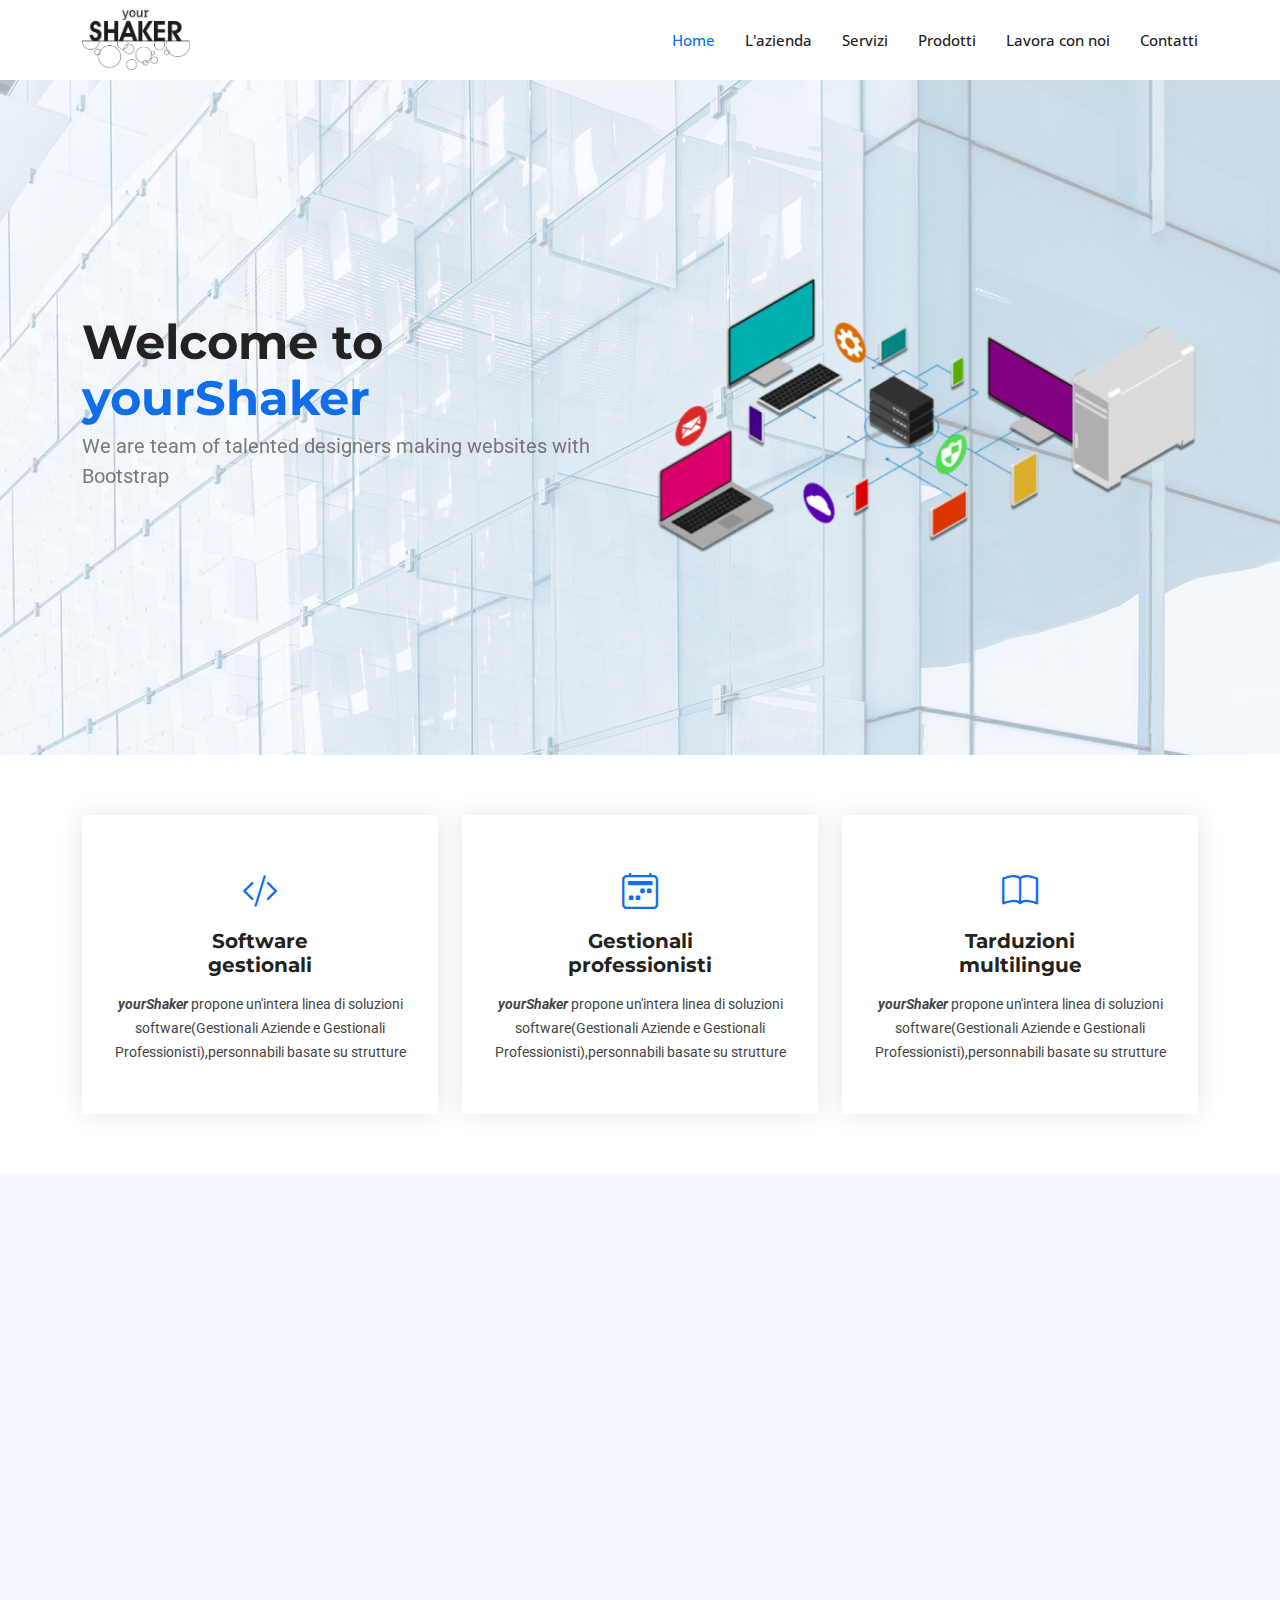
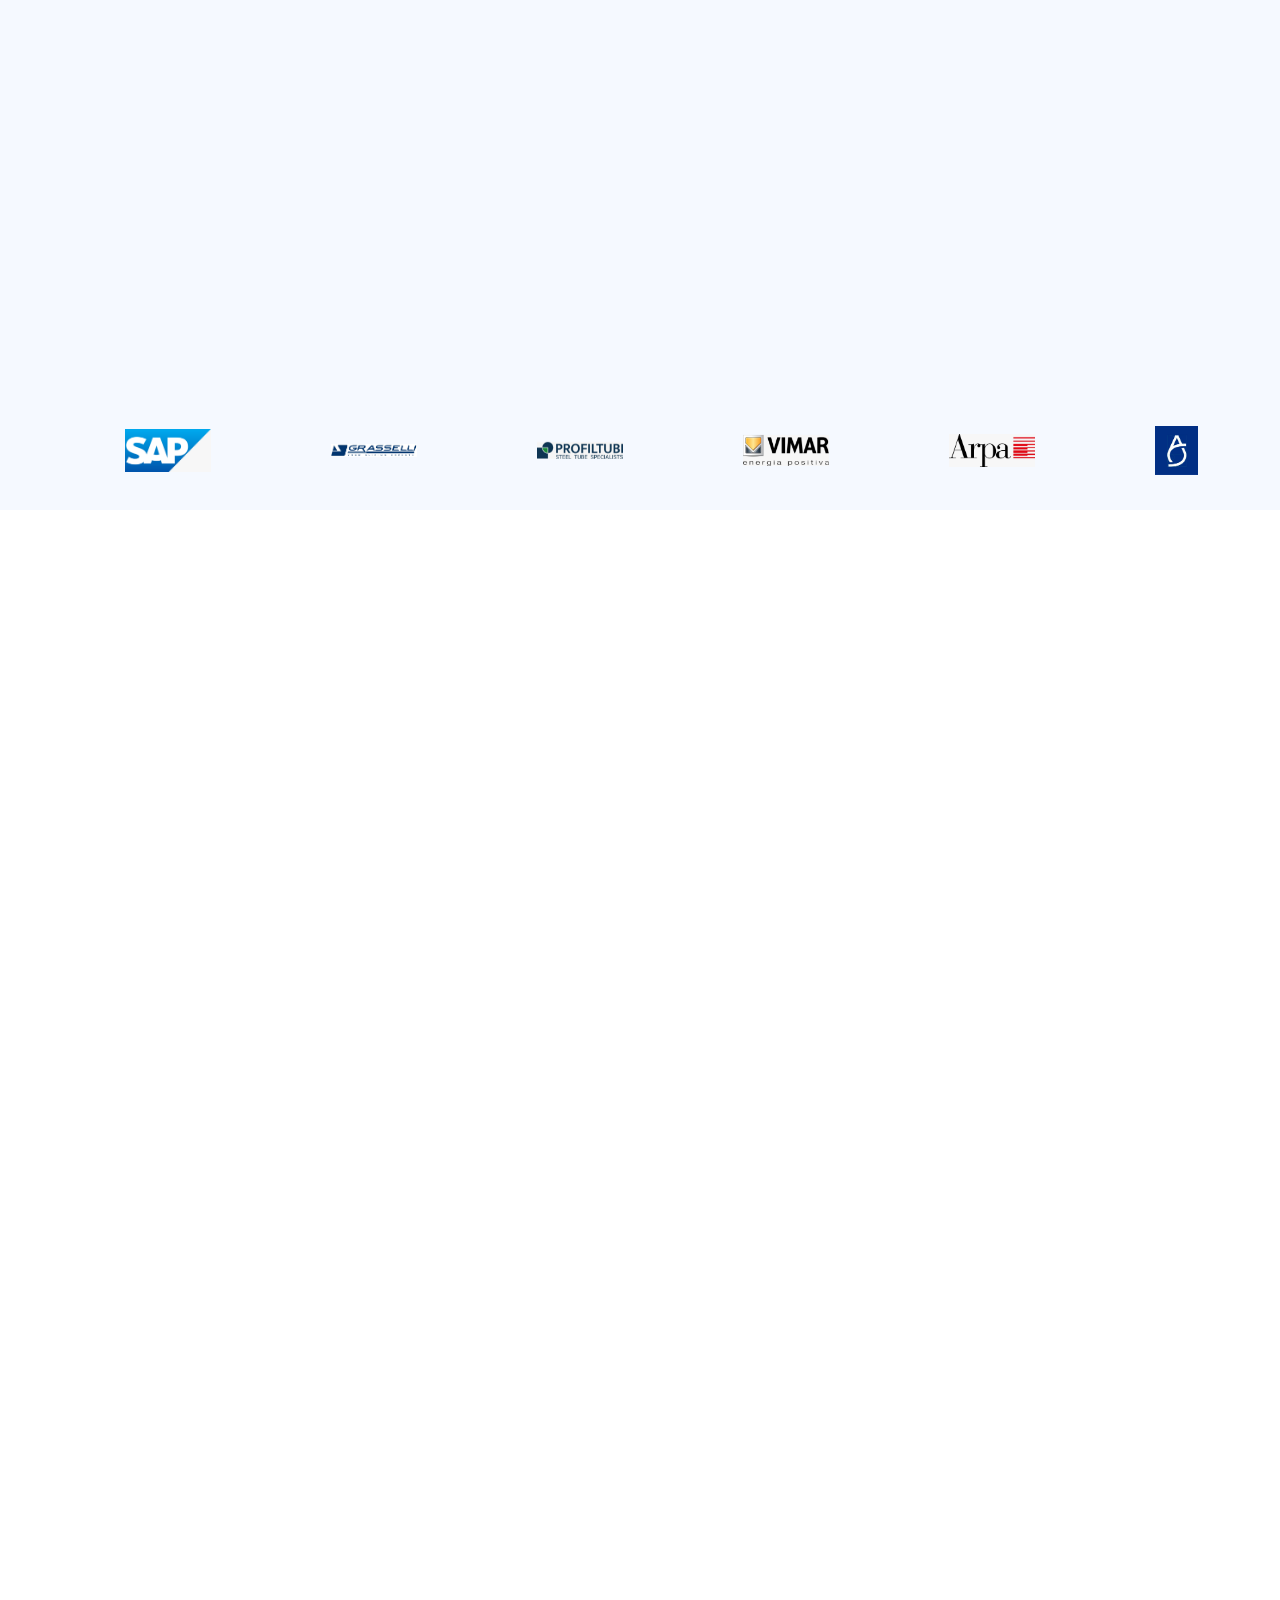
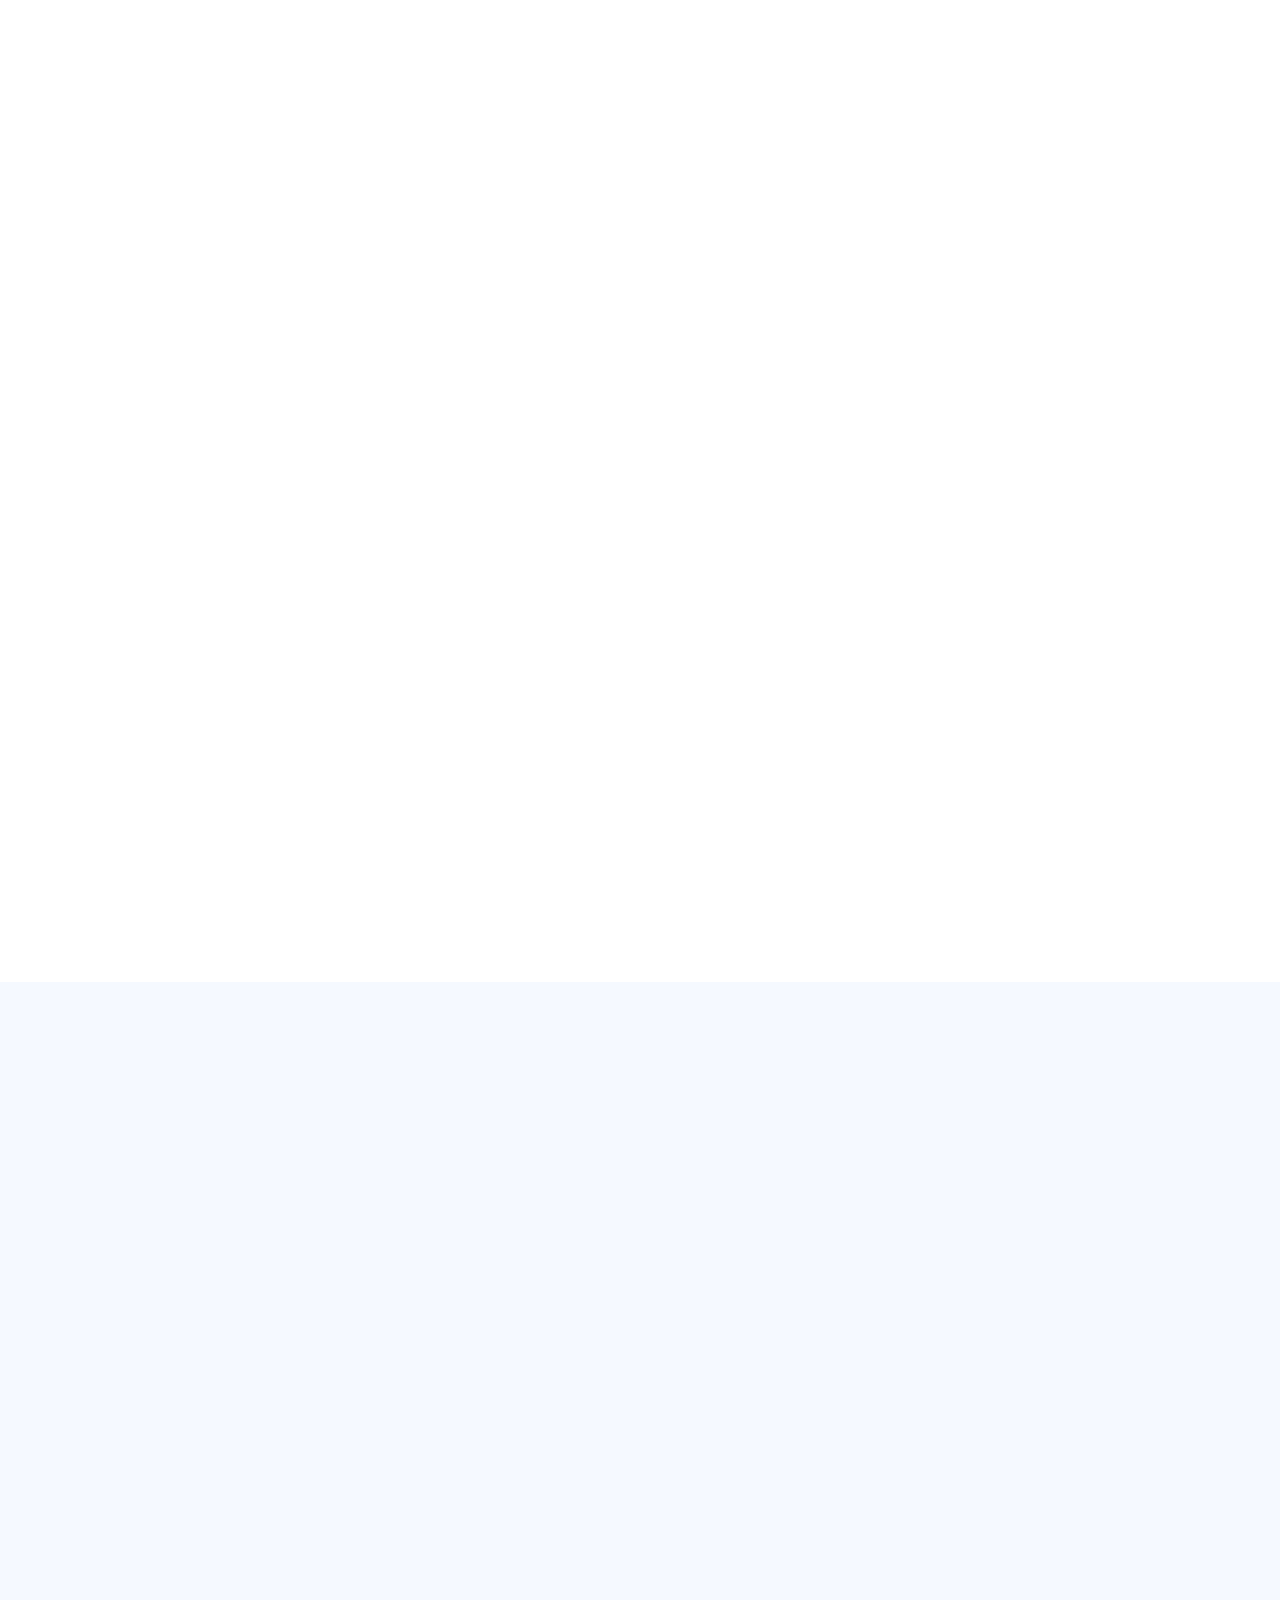
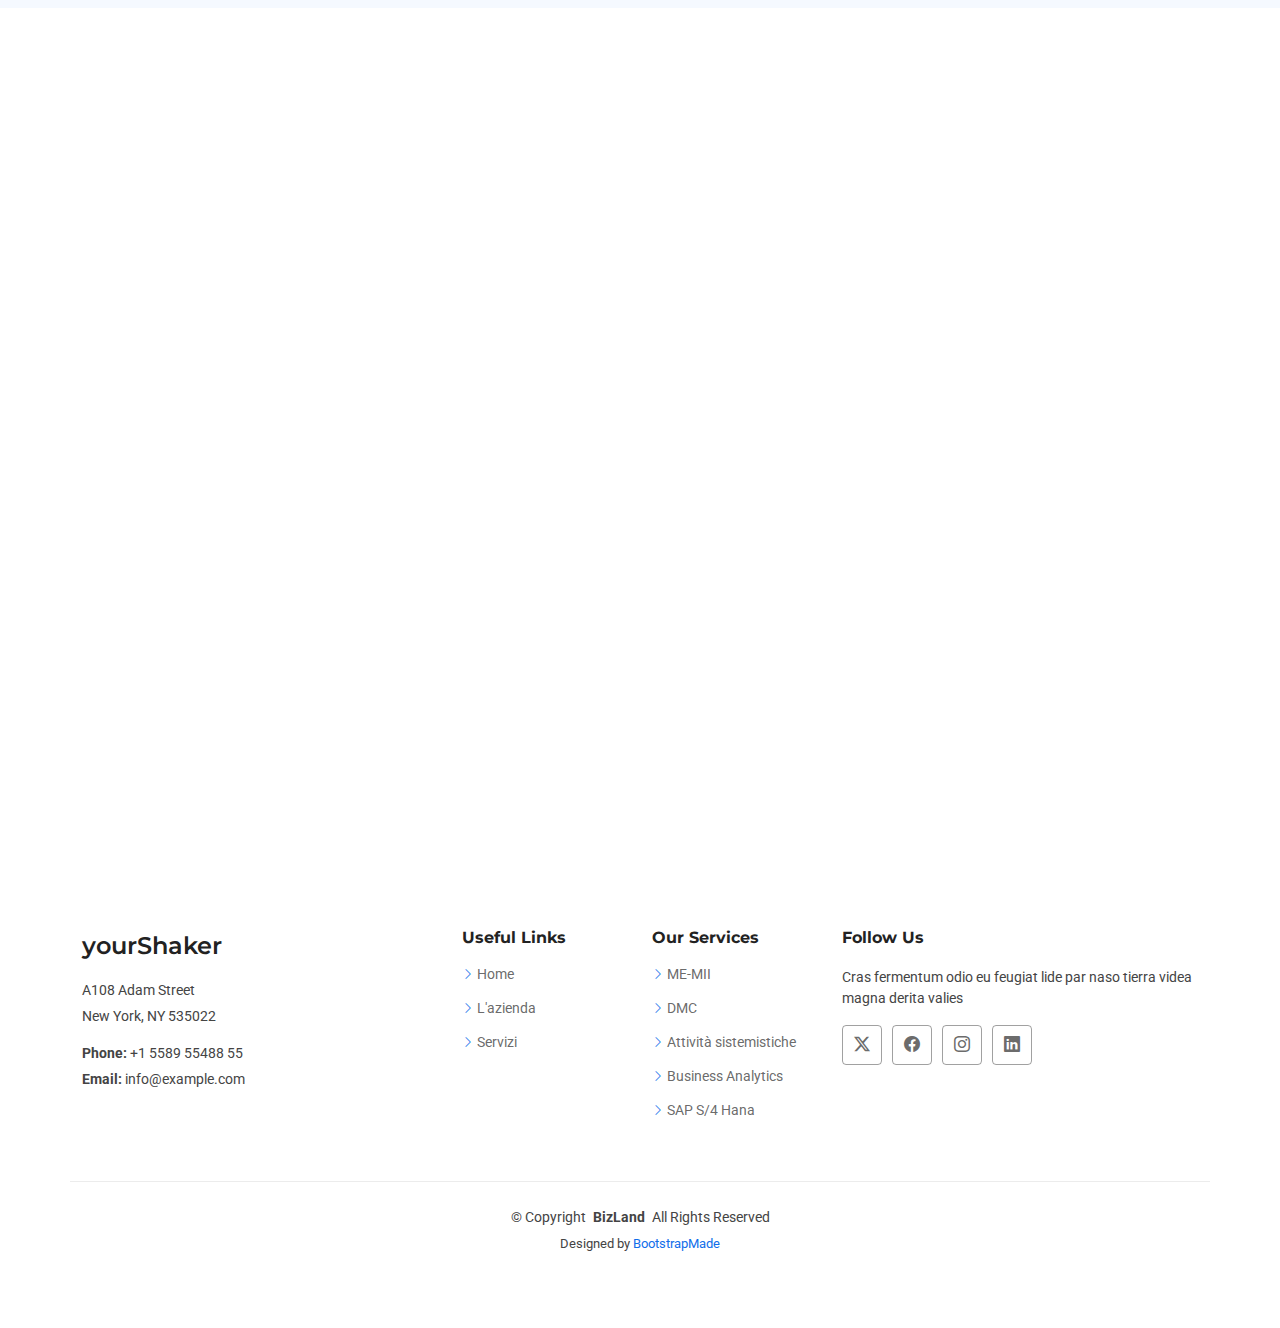
<file: index.html>
<!DOCTYPE html>
<html lang="en">

<head>
  <meta charset="utf-8">
  <meta content="width=device-width, initial-scale=1.0" name="viewport">
  <title>Index - BizLand Bootstrap Template</title>
  <meta name="description" content="">
  <meta name="keywords" content="">
  <!-- Font awesome -->
  <link rel="stylesheet" href="https://cdnjs.cloudflare.com/ajax/libs/font-awesome/6.0.0-beta3/css/all.min.css">

  <!-- animation -->
  <link rel="stylesheet" href="https://cdnjs.cloudflare.com/ajax/libs/animate.css/4.1.1/animate.min.css" />

  <!-- Favicons -->
  <link href="assets/img/favicon.png" rel="icon">
  <link href="assets/img/apple-touch-icon.png" rel="apple-touch-icon">

  <!-- Fonts -->
  <link href="https://fonts.googleapis.com" rel="preconnect">
  <link href="https://fonts.gstatic.com" rel="preconnect" crossorigin>
  <link
    href="https://fonts.googleapis.com/css2?family=Roboto:ital,wght@0,100;0,300;0,400;0,500;0,700;0,900;1,100;1,300;1,400;1,500;1,700;1,900&family=Open+Sans:ital,wght@0,300;0,400;0,500;0,600;0,700;0,800;1,300;1,400;1,500;1,600;1,700;1,800&family=Montserrat:ital,wght@0,100;0,200;0,300;0,400;0,500;0,600;0,700;0,800;0,900;1,100;1,200;1,300;1,400;1,500;1,600;1,700;1,800;1,900&display=swap"
    rel="stylesheet">

  <!-- Vendor CSS Files -->
  <link href="assets/vendor/bootstrap/css/bootstrap.min.css" rel="stylesheet">
  <link href="assets/vendor/bootstrap-icons/bootstrap-icons.css" rel="stylesheet">
  <link href="assets/vendor/aos/aos.css" rel="stylesheet">
  <link href="assets/vendor/glightbox/css/glightbox.min.css" rel="stylesheet">
  <link href="assets/vendor/swiper/swiper-bundle.min.css" rel="stylesheet">

  <!-- Main CSS File -->
  <link href="assets/css/main.css" rel="stylesheet">

  <!-- =======================================================
  * Template Name: BizLand
  * Template URL: https://bootstrapmade.com/bizland-bootstrap-business-template/
  * Updated: Dec 05 2024 with Bootstrap v5.3.3
  * Author: BootstrapMade.com
  * License: https://bootstrapmade.com/license/
  ======================================================== -->
</head>

<body class="index-page">

  <header id="header" class="header sticky-top">

    <div class="topbar d-flex align-items-center" style="display: none !important;">
      <div class="container d-flex justify-content-center justify-content-md-between">
        <div class="contact-info d-flex align-items-center">
          <i class="bi bi-envelope d-flex align-items-center"><a
              href="mailto:contact@example.com">contact@example.com</a></i>
          <i class="bi bi-phone d-flex align-items-center ms-4"><span>+1 5589 55488 55</span></i>
        </div>
        <div class="social-links d-none d-md-flex align-items-center">
          <a href="#" class="twitter"><i class="bi bi-twitter-x"></i></a>
          <a href="#" class="facebook"><i class="bi bi-facebook"></i></a>
          <a href="#" class="instagram"><i class="bi bi-instagram"></i></a>
          <a href="#" class="linkedin"><i class="bi bi-linkedin"></i></a>
        </div>
      </div>
    </div><!-- End Top Bar -->

    <div class="branding d-flex align-items-cente">

      <div class="container position-relative d-flex align-items-center justify-content-between">
        <a href="index.html" class="logo d-flex align-items-center ">
          <!-- Uncomment the line below if you also wish to use an image logo -->
          <!-- <img src="assets/img/logo.png" alt=""> -->
          <img src="./assets/img/logo/Logo.png" alt="logo_shaker" style="min-height: 60px;"
            class="png animate__animated animate__shakeX">
        </a>

        <nav id="navmenu" class="navmenu">
          <ul>
            <li><a href="#hero" class="active">Home</a></li>
            <li><a href="#about">L'azienda</a></li>
            <li><a href="#services">Servizi</a></li>
            <li><a href="#portfolio">Prodotti</a></li>
            <li><a href="#team">Lavora con noi</a></li>
            <li><a href="#contact">Contatti</a></li>
            <!-- <li class="dropdown"><a href="#"><span>Dropdown</span> <i
                  class="bi bi-chevron-down toggle-dropdown"></i></a>
              <ul>
                <li><a href="#">Dropdown 1</a></li>
                <li class="dropdown"><a href="#"><span>Deep Dropdown</span> <i
                      class="bi bi-chevron-down toggle-dropdown"></i></a>
                  <ul>
                    <li><a href="#">Deep Dropdown 1</a></li>
                    <li><a href="#">Deep Dropdown 2</a></li>
                    <li><a href="#">Deep Dropdown 3</a></li>
                    <li><a href="#">Deep Dropdown 4</a></li>
                    <li><a href="#">Deep Dropdown 5</a></li>
                  </ul>
                </li>
                <li><a href="#">Dropdown 2</a></li>
                <li><a href="#">Dropdown 3</a></li>
                <li><a href="#">Dropdown 4</a></li>
              </ul>
            </li>
            <li><a href="#contact">Contact</a></li> -->
          </ul>
          <i class="mobile-nav-toggle d-xl-none bi bi-list"></i>
        </nav>

      </div>

    </div>

  </header>

  <main class="main">

    <!-- Hero Section -->
    <section id="hero" class="hero section light-background">

      <div class="container">
        <div class="row gy-4">
          <div class="col-lg-6 order-2 order-lg-1 d-flex flex-column justify-content-center" data-aos="zoom-out">
            <h1>Welcome to <span>yourShaker</span></h1>
            <p>We are team of talented designers making websites with Bootstrap</p>
            <!-- <div class="d-flex">
              <a href="#about" class="btn-get-started">Get Started</a>
              <a href="https://www.youtube.com/watch?v=Y7f98aduVJ8"
                class="glightbox btn-watch-video d-flex align-items-center"><i class="bi bi-play-circle"></i><span>Watch
                  Video</span></a>
            </div> -->
          </div>

          <div class="col-lg-6 order-2 order-lg-1 d-flex flex-column justify-content-center">
            <img src="./assets/img/logo/virtualizzazione-1-e1570801691792.png" alt="logo" class="animated-img">
          </div>

        </div>
      </div>

    </section><!-- /Hero Section -->

    <!-- Featured Services Section -->
    <section id="featured-services" class="featured-services section">

      <div class="container">

        <div class="row gy-4 text-center">

          <div class="col-xl-4 col-md-6 d-flex" data-aos="fade-up" data-aos-delay="100">
            <div class="service-item position-relative">
              <div class="icon"><i class="bi bi-code-slash"></i></div>
              <h4><a href="" class="stretched-link">Software <br> gestionali</a></h4>
              <p><strong><i>yourShaker</i></strong> propone un'intera linea di soluzioni software(Gestionali Aziende e
                Gestionali
                Professionisti),personnabili basate su strutture</p>
            </div>
          </div><!-- End Service Item -->

          <div class="col-xl-4 col-md-6 d-flex" data-aos="fade-up" data-aos-delay="200">
            <div class="service-item position-relative">
              <div class="icon"><i class="bi bi-calendar2-week"></i></div>
              <h4><a href="" class="stretched-link">Gestionali <br> professionisti</a></h4>
              <p><strong><i>yourShaker</i></strong> propone un'intera linea di soluzioni software(Gestionali Aziende e
                Gestionali
                Professionisti),personnabili basate su strutture</p>
            </div>
          </div><!-- End Service Item -->

          <div class="col-xl-4 col-md-6 d-flex" data-aos="fade-up" data-aos-delay="300">
            <div class="service-item position-relative">
              <div class="icon"><i class="bi bi-book"></i></div>
              <h4><a href="" class="stretched-link">Tarduzioni <br> multilingue</a></h4>
              <p><strong><i>yourShaker</i></strong> propone un'intera linea di soluzioni software(Gestionali Aziende e
                Gestionali
                Professionisti),personnabili basate su strutture</p>
            </div>
          </div><!-- End Service Item -->

          <!-- <div class="col-xl-3 col-md-6 d-flex" data-aos="fade-up" data-aos-delay="400">
            <div class="service-item position-relative">
              <div class="icon"><i class="bi bi-broadcast icon"></i></div>
              <h4><a href="" class="stretched-link">Nemo Enim</a></h4>
              <p>At vero eos et accusamus et iusto odio dignissimos ducimus qui blanditiis</p>
            </div> -->
        </div><!-- End Service Item -->

      </div>

      </div>

    </section><!-- /Featured Services Section -->

    <!-- About Section -->
    <section id="about" class="about section light-background">

      <!-- Section Title -->
      <div class="container section-title" data-aos="fade-up">
        <h2>About</h2>
        <p><span>Scopri di più</span> <span class="description-title-">Su di noi</span></p>
      </div><!-- End Section Title -->

      <div class="container">

        <div class="row gy-3">

          <div class="col-lg-6" data-aos="fade-up" data-aos-delay="100">
            <img src="./assets/img/logo/Consulenza - Copia.jpg" alt="" class="img-fluid">
          </div>

          <div class="col-lg-6 d-flex flex-column justify-content-center" data-aos="fade-up" data-aos-delay="200">
            <div class="about-content ps-0 ps-lg-3">
              <h3>Un Team dinamico di Consulenti sistemisti e developer al servizio delle
                imprese.</h3>
              <p class="fst-italic">
                Youshaker nasce nel 2011 dallo spirito imprenditoriale di professionisti
                della consulenza aziendale ed esperti in ambito sap. I soci sono tutti
                impegnati come consulenti a supporto dei CIO di importanti realtà
                imprenditoriali. I professionisti youshaker, oltre a possedere competenze
                tecniche costantemente aggiornate, manifestano capacità di ascolto,
                flessibilità ed empatia, importanti per entrare rapidamente in sintonia con i
                clienti
                magna aliqua.
              </p>
              <ul>
                <li><i class="bi bi-check2-all back"></i> <span><strong>Consulenza su misura </strong>– Offriamo soluzioni
                    personalizzate per ottimizzare i processi aziendali, supportando le aziende nell’adozione e
                    nell’integrazione di tecnologie SAP avanzate.</span></li>
                <li><i class="bi bi-check2-all back"></i> <span><strong>Team di esperti</strong> – Il nostro team è composto da
                    professionisti con esperienza consolidata nel settore, in grado di fornire un supporto strategico e
                    operativo ai CIO di grandi imprese.</span></li>
                <li><i class="bi bi-check2-all back"></i> <span><strong>Approccio innovativo</strong> – Uniamo competenze
                    tecniche all’ascolto attivo e alla flessibilità, garantendo ai nostri clienti soluzioni efficaci e un
                    servizio altamente professionale.</span></li>
              </ul>
              <!-- <p>
                Ullamco laboris nisi ut aliquip ex ea commodo consequat. Duis aute irure dolor in reprehenderit in
                voluptate
                velit esse cillum dolore eu fugiat nulla pariatur. Excepteur sint occaecat cupidatat non proident, sunt
                in
                culpa qui officia deserunt mollit anim id est laborum
              </p> -->
            </div>

          </div>
        </div>

      </div>

    </section><!-- /About Section -->

    <!-- Skills Section -->
    <section id="skills" class="skills section" style="display: none;">

      <div class="container" data-aos="fade-up" data-aos-delay="100">

        <div class="row skills-content skills-animation">

          <div class="col-lg-6">

            <div class="progress">
              <span class="skill"><span>HTML</span> <i class="val">100%</i></span>
              <div class="progress-bar-wrap">
                <div class="progress-bar" role="progressbar" aria-valuenow="100" aria-valuemin="0" aria-valuemax="100">
                </div>
              </div>
            </div><!-- End Skills Item -->

            <div class="progress">
              <span class="skill"><span>CSS</span> <i class="val">90%</i></span>
              <div class="progress-bar-wrap">
                <div class="progress-bar" role="progressbar" aria-valuenow="90" aria-valuemin="0" aria-valuemax="100">
                </div>
              </div>
            </div><!-- End Skills Item -->

            <div class="progress">
              <span class="skill"><span>JavaScript</span> <i class="val">75%</i></span>
              <div class="progress-bar-wrap">
                <div class="progress-bar" role="progressbar" aria-valuenow="75" aria-valuemin="0" aria-valuemax="100">
                </div>
              </div>
            </div><!-- End Skills Item -->

          </div>

          <div class="col-lg-6">

            <div class="progress">
              <span class="skill"><span>PHP</span> <i class="val">80%</i></span>
              <div class="progress-bar-wrap">
                <div class="progress-bar" role="progressbar" aria-valuenow="80" aria-valuemin="0" aria-valuemax="100">
                </div>
              </div>
            </div><!-- End Skills Item -->

            <div class="progress">
              <span class="skill"><span>WordPress/CMS</span> <i class="val">90%</i></span>
              <div class="progress-bar-wrap">
                <div class="progress-bar" role="progressbar" aria-valuenow="90" aria-valuemin="0" aria-valuemax="100">
                </div>
              </div>
            </div><!-- End Skills Item -->

            <div class="progress">
              <span class="skill"><span>Photoshop</span> <i class="val">55%</i></span>
              <div class="progress-bar-wrap">
                <div class="progress-bar" role="progressbar" aria-valuenow="55" aria-valuemin="0" aria-valuemax="100">
                </div>
              </div>
            </div><!-- End Skills Item -->

          </div>

        </div>

      </div>

    </section><!-- /Skills Section -->

    <!-- Stats Section -->
    <section id="stats" class="stats section" style="display: none;">

      <div class="container" data-aos="fade-up" data-aos-delay="100">

        <div class="row gy-4">

          <div class="col-lg-3 col-md-6 d-flex flex-column align-items-center">
            <i class="bi bi-emoji-smile"></i>
            <div class="stats-item">
              <span data-purecounter-start="0" data-purecounter-end="232" data-purecounter-duration="1"
                class="purecounter"></span>
              <p>Happy Clients</p>
            </div>
          </div><!-- End Stats Item -->

          <div class="col-lg-3 col-md-6 d-flex flex-column align-items-center">
            <i class="bi bi-journal-richtext"></i>
            <div class="stats-item">
              <span data-purecounter-start="0" data-purecounter-end="521" data-purecounter-duration="1"
                class="purecounter"></span>
              <p>Projects</p>
            </div>
          </div><!-- End Stats Item -->

          <div class="col-lg-3 col-md-6 d-flex flex-column align-items-center">
            <i class="bi bi-headset"></i>
            <div class="stats-item">
              <span data-purecounter-start="0" data-purecounter-end="1463" data-purecounter-duration="1"
                class="purecounter"></span>
              <p>Hours Of Support</p>
            </div>
          </div><!-- End Stats Item -->

          <div class="col-lg-3 col-md-6 d-flex flex-column align-items-center">
            <i class="bi bi-people"></i>
            <div class="stats-item">
              <span data-purecounter-start="0" data-purecounter-end="15" data-purecounter-duration="1"
                class="purecounter"></span>
              <p>Hard Workers</p>
            </div>
          </div><!-- End Stats Item -->

        </div>

      </div>

    </section><!-- /Stats Section -->

    <!-- Clients Section -->
    <section id="clients" class="clients section light-background">

      <div class="container">

        <div class="swiper init-swiper">
          <script type="application/json" class="swiper-config">
            {
              "loop": true,
              "speed": 600,
              "autoplay": {
                "delay": 5000
              },
              "slidesPerView": "auto",
              "pagination": {
                "el": ".swiper-pagination",
                "type": "bullets",
                "clickable": true
              },
              "breakpoints": {
                "320": {
                  "slidesPerView": 2,
                  "spaceBetween": 40
                },
                "480": {
                  "slidesPerView": 3,
                  "spaceBetween": 60
                },
                "640": {
                  "slidesPerView": 4,
                  "spaceBetween": 80
                },
                "992": {
                  "slidesPerView": 6,
                  "spaceBetween": 120
                }
              }
            }
          </script>
          <div class="swiper-wrapper align-items-center">
            <!-- <div class="swiper-slide"><img src="assets/img/clients/client-2.png" class="img-fluid" alt=""></div> -->
            <!-- <div class="swiper-slide"><img src="assets/img/clients/client-3.png" class="img-fluid" alt=""></div> -->
            <!-- <div class="swiper-slide"><img src="assets/img/clients/client-4.png" class="img-fluid" alt=""></div> -->
            <div class="swiper-slide"><img src="assets/img/logo/nextChain.jpg" class="img-fluid" alt=""></div>
            <div class="swiper-slide"><img src="assets/img/logo/sap.jpg" class="img-fluid" alt=""></div>
            <div class="swiper-slide"><img src="assets/img/logo/Grasselli.jpg" class="img-fluid" alt=""></div>
            <div class="swiper-slide"><img src="assets/img/logo/profili.jpg" class="img-fluid" alt=""></div>
            <div class="swiper-slide"><img src="assets/img/logo/V-mar.jpg" class="img-fluid" alt=""></div>
            <div class="swiper-slide"><img src="assets/img/logo/Arpa.jpg" class="img-fluid" alt=""></div>
            <div class="swiper-slide"><img src="assets/img/logo/angelini.jpg" class="img-fluid" alt=""></div>



          </div>
        </div>

      </div>

    </section><!-- /Clients Section -->

    <!-- Services Section -->
    <section id="services" class="services section">

      <!-- Section Title -->
      <div class="container section-title" data-aos="fade-up">
        <h2>Servizi</h2>
        <p><span>Nostri</span> <span class="description-title-">Servizi</span></p>
      </div><!-- End Section Title -->

      <div class="container">

        <div class="row gy-4">

          <div class="col-lg-4 col-md-6" data-aos="fade-up" data-aos-delay="100">
            <div class="service-item position-relative">
              <div class="icon">
                <i class="bi bi-tools"></i>
              </div>
              <a href="#" class="stretched-link">
                <h3>ME-MII</h3>
              </a>
              <p>Provident nihil minus qui consequatur non omnis maiores. Eos accusantium minus dolores iure perferendis
                tempore et consequatur.</p>
            </div>
          </div><!-- End Service Item -->

          <div class="col-lg-4 col-md-6" data-aos="fade-up" data-aos-delay="100">
            <div class="service-item position-relative">
              <div class="icon">
                <i class="bi bi-cloud-fill"></i>
              </div>
              <a href="#" class="stretched-link">
                <h3>DMC</h3>
              </a>
              <p>Provident nihil minus qui consequatur non omnis maiores. Eos accusantium minus dolores iure perferendis
                tempore et consequatur.</p>
            </div>
          </div><!-- End Service Item -->

          <div class="col-lg-4 col-md-6" data-aos="fade-up" data-aos-delay="200">
            <div class="service-item position-relative">
              <div class="icon">
                <i class="bi bi-laptop"></i>
              </div>
              <a href="#" class="stretched-link">
                <h3>Attività sistemistiche</h3>
              </a>
              <p>Ut autem aut autem non a. Sint sint sit facilis nam iusto sint. Libero corrupti neque eum hic non ut
                nesciunt dolorem.</p>
            </div>
          </div><!-- End Service Item -->

          <div class="col-lg-4 col-md-6" data-aos="fade-up" data-aos-delay="300">
            <div class="service-item position-relative">
              <div class="icon">
                <i class="bi bi-graph-up-arrow"></i>
              </div>
              <a href="#" class="stretched-link">
                <h3>Business Analytics</h3>
              </a>
              <p>Ut excepturi voluptatem nisi sed. Quidem fuga consequatur. Minus ea aut. Vel qui id voluptas adipisci
                eos earum corrupti.</p>
            </div>
          </div><!-- End Service Item -->

          <div class="col-lg-4 col-md-6" data-aos="fade-up" data-aos-delay="400">
            <div class="service-item position-relative">
              <div class="icon">
                <i class="bi bi-database-fill"></i>
              </div>
              <a href="#" class="stretched-link">
                <h3>SAP S/4 Hana</h3>
              </a>
              <p>Non et temporibus minus omnis sed dolor esse consequatur. Cupiditate sed error ea fuga sit provident
                adipisci neque.</p>
              <a href="#" class="stretched-link"></a>
            </div>
          </div><!-- End Service Item -->



        </div>

      </div>

    </section><!-- /Services Section -->

    <!-- Testimonials Section -->
    <section id="testimonials" class="testimonials section dark-background" style="display: none;">

      <img src="assets/img/testimonials-bg.jpg" class="testimonials-bg" alt="">

      <div class="container" data-aos="fade-up" data-aos-delay="100">

        <div class="swiper init-swiper">
          <script type="application/json" class="swiper-config">
            {
              "loop": true,
              "speed": 600,
              "autoplay": {
                "delay": 5000
              },
              "slidesPerView": "auto",
              "pagination": {
                "el": ".swiper-pagination",
                "type": "bullets",
                "clickable": true
              }
            }
          </script>
          <div class="swiper-wrapper">

            <div class="swiper-slide">
              <div class="testimonial-item">
                <img src="assets/img/testimonials/testimonials-1.jpg" class="testimonial-img" alt="">
                <h3>Saul Goodman</h3>
                <h4>Ceo &amp; Founder</h4>
                <div class="stars">
                  <i class="bi bi-star-fill"></i><i class="bi bi-star-fill"></i><i class="bi bi-star-fill"></i><i
                    class="bi bi-star-fill"></i><i class="bi bi-star-fill"></i>
                </div>
                <p>
                  <i class="bi bi-quote quote-icon-left"></i>
                  <span>Proin iaculis purus consequat sem cure digni ssim donec porttitora entum suscipit rhoncus.
                    Accusantium quam, ultricies eget id, aliquam eget nibh et. Maecen aliquam, risus at semper.</span>
                  <i class="bi bi-quote quote-icon-right"></i>
                </p>
              </div>
            </div>

            <!-- End testimonial item -->

            <div class="swiper-slide">
              <div class="testimonial-item">
                <img src="assets/img/testimonials/testimonials-2.jpg" class="testimonial-img" alt="">
                <h3>Sara Wilsson</h3>
                <h4>Designer</h4>
                <div class="stars">
                  <i class="bi bi-star-fill"></i><i class="bi bi-star-fill"></i><i class="bi bi-star-fill"></i><i
                    class="bi bi-star-fill"></i><i class="bi bi-star-fill"></i>
                </div>
                <p>
                  <i class="bi bi-quote quote-icon-left"></i>
                  <span>Export tempor illum tamen malis malis eram quae irure esse labore quem cillum quid cillum eram
                    malis quorum velit fore eram velit sunt aliqua noster fugiat irure amet legam anim culpa.</span>
                  <i class="bi bi-quote quote-icon-right"></i>
                </p>
              </div>
            </div><!-- End testimonial item -->

            <div class="swiper-slide">
              <div class="testimonial-item">
                <img src="assets/img/testimonials/testimonials-3.jpg" class="testimonial-img" alt="">
                <h3>Jena Karlis</h3>
                <h4>Store Owner</h4>
                <div class="stars">
                  <i class="bi bi-star-fill"></i><i class="bi bi-star-fill"></i><i class="bi bi-star-fill"></i><i
                    class="bi bi-star-fill"></i><i class="bi bi-star-fill"></i>
                </div>
                <p>
                  <i class="bi bi-quote quote-icon-left"></i>
                  <span>Enim nisi quem export duis labore cillum quae magna enim sint quorum nulla quem veniam duis
                    minim tempor labore quem eram duis noster aute amet eram fore quis sint minim.</span>
                  <i class="bi bi-quote quote-icon-right"></i>
                </p>
              </div>
            </div><!-- End testimonial item -->

            <div class="swiper-slide">
              <div class="testimonial-item">
                <img src="assets/img/testimonials/testimonials-4.jpg" class="testimonial-img" alt="">
                <h3>Matt Brandon</h3>
                <h4>Freelancer</h4>
                <div class="stars">
                  <i class="bi bi-star-fill"></i><i class="bi bi-star-fill"></i><i class="bi bi-star-fill"></i><i
                    class="bi bi-star-fill"></i><i class="bi bi-star-fill"></i>
                </div>
                <p>
                  <i class="bi bi-quote quote-icon-left"></i>
                  <span>Fugiat enim eram quae cillum dolore dolor amet nulla culpa multos export minim fugiat minim
                    velit minim dolor enim duis veniam ipsum anim magna sunt elit fore quem dolore labore illum
                    veniam.</span>
                  <i class="bi bi-quote quote-icon-right"></i>
                </p>
              </div>
            </div><!-- End testimonial item -->

            <div class="swiper-slide">
              <div class="testimonial-item">
                <img src="assets/img/testimonials/testimonials-5.jpg" class="testimonial-img" alt="">
                <h3>John Larson</h3>
                <h4>Entrepreneur</h4>
                <div class="stars">
                  <i class="bi bi-star-fill"></i><i class="bi bi-star-fill"></i><i class="bi bi-star-fill"></i><i
                    class="bi bi-star-fill"></i><i class="bi bi-star-fill"></i>
                </div>
                <p>
                  <i class="bi bi-quote quote-icon-left"></i>
                  <span>Quis quorum aliqua sint quem legam fore sunt eram irure aliqua veniam tempor noster veniam enim
                    culpa labore duis sunt culpa nulla illum cillum fugiat legam esse veniam culpa fore nisi cillum
                    quid.</span>
                  <i class="bi bi-quote quote-icon-right"></i>
                </p>
              </div>
            </div>
            <!-- End testimonial item -->

          </div>
          <div class="swiper-pagination"></div>
        </div>

      </div>

    </section><!-- /Testimonials Section -->

    <!-- Portfolio Section -->
    <section id="portfolio" class="portfolio section">

      <!-- Section Title -->
      <div class="container section-title" data-aos="fade-up">
        <h2>Portfolio</h2>
        <p><span>Check Our</span> <span class="description-title-">Portfolio</span></p>
      </div><!-- End Section Title -->

      <div class="container">

        <div class="isotope-layout" data-default-filter="*" data-layout="masonry" data-sort="original-order">

          <ul class="portfolio-filters isotope-filters" data-aos="fade-up" data-aos-delay="100">
            <li data-filter="*" class="filter-active">All</li>
            <li data-filter=".filter-app">App</li>
            <li data-filter=".filter-product">Card</li>
            <li data-filter=".filter-branding">Web</li>
          </ul><!-- End Portfolio Filters -->

          <div class="row gy-4 isotope-container" data-aos="fade-up" data-aos-delay="200">

            <div class="col-lg-4 col-md-6 portfolio-item isotope-item filter-app">
              <img src="assets/img/masonry-portfolio/masonry-portofolio-10.jpg" class="img-fluid" alt="">
              <div class="portfolio-info">
                <h4>App 1</h4>
                <p>Lorem ipsum, dolor sit</p>
                <a href="assets/img/masonry-portfolio/masonry-portofolio-10.jpg" title="App 1"
                  data-gallery="portfolio-gallery-app" class="glightbox preview-link"><i class="bi bi-zoom-in"></i></a>
                <a href="portfolio-details.html" title="More Details" class="details-link"><i
                    class="bi bi-link-45deg"></i></a>
              </div>
            </div>
            <!-- End Portfolio Item -->


            <div class="col-lg-4 col-md-6 portfolio-item isotope-item filter-product">
              <img src="assets/img/masonry-portfolio/masonry-portofolio-11.jpg" class="img-fluid" alt="">
              <div class="portfolio-info">
                <h4>Product 1</h4>
                <p>Lorem ipsum, dolor sit</p>
                <a href="assets/img/masonry-portfolio/masonry-portofolio-11.jpg" title="Product 1"
                  data-gallery="portfolio-gallery-product" class="glightbox preview-link"><i
                    class="bi bi-zoom-in"></i></a>
                <a href="portfolio-details.html" title="More Details" class="details-link"><i
                    class="bi bi-link-45deg"></i></a>
              </div>
            </div>
            <!-- End Portfolio Item -->

            <div class="col-lg-4 col-md-6 portfolio-item isotope-item filter-branding">
              <img src="assets/img/masonry-portfolio/masonry-portofolio-12.jpg" class="img-fluid" alt="">
              <div class="portfolio-info">
                <h4>Branding 1</h4>
                <p>Lorem ipsum, dolor sit</p>
                <a href="assets/img/masonry-portfolio/masonry-portofolio-12.jpg" title="Branding 1"
                  data-gallery="portfolio-gallery-branding" class="glightbox preview-link"><i
                    class="bi bi-zoom-in"></i></a>
                <a href="portfolio-details.html" title="More Details" class="details-link"><i
                    class="bi bi-link-45deg"></i></a>
              </div>



            </div><!-- End Portfolio Item -->

            <div class="col-lg-4 col-md-6 portfolio-item isotope-item filter-app">
              <img src="assets/img/masonry-portfolio/masonry-portofolio-13.jpg" class="img-fluid" alt="">
              <div class="portfolio-info">
                <h4>App 2</h4>
                <p>Lorem ipsum, dolor sit</p>
                <a href="assets/img/masonry-portfolio/masonry-portofolio-13.jpg" title="App 2"
                  data-gallery="portfolio-gallery-app" class="glightbox preview-link"><i class="bi bi-zoom-in"></i></a>
                <a href="portfolio-details.html" title="More Details" class="details-link"><i
                    class="bi bi-link-45deg"></i></a>
              </div>
            </div><!-- End Portfolio Item -->

            <div class="col-lg-4 col-md-6 portfolio-item isotope-item filter-product">
              <img src="assets/img/masonry-portfolio/masonry-portofolio-14.png" class="img-fluid" alt="">
              <div class="portfolio-info">
                <h4>Product 2</h4>
                <p>Lorem ipsum, dolor sit</p>
                <a href="assets/img/masonry-portfolio/masonry-portofolio-14.png" title="Product 2"
                  data-gallery="portfolio-gallery-product" class="glightbox preview-link"><i
                    class="bi bi-zoom-in"></i></a>
                <a href="portfolio-details.html" title="More Details" class="details-link"><i
                    class="bi bi-link-45deg"></i></a>
              </div>
            </div><!-- End Portfolio Item -->

            <div class="col-lg-4 col-md-6 portfolio-item isotope-item filter-branding">
              <img src="assets/img/masonry-portfolio/masonry-portofolio-15.jpg" class="img-fluid" alt="">
              <div class="portfolio-info">
                <h4>Branding 2</h4>
                <p>Lorem ipsum, dolor sit</p>
                <a href="assets/img/masonry-portfolio/masonry-portofolio-15.jpg" title="Branding 2"
                  data-gallery="portfolio-gallery-branding" class="glightbox preview-link"><i
                    class="bi bi-zoom-in"></i></a>
                <a href="portfolio-details.html" title="More Details" class="details-link"><i
                    class="bi bi-link-45deg"></i></a>
              </div>
            </div><!-- End Portfolio Item -->

            <div class="col-lg-4 col-md-6 portfolio-item isotope-item filter-app">
              <img src="assets/img/masonry-portfolio/masonry-portofolio-16.jpg" class="img-fluid" alt="">
              <div class="portfolio-info">
                <h4>App 3</h4>
                <p>Lorem ipsum, dolor sit</p>
                <a href="assets/img/masonry-portfolio/masonry-portofolio-16.jpg" title="App 3"
                  data-gallery="portfolio-gallery-app" class="glightbox preview-link"><i class="bi bi-zoom-in"></i></a>
                <a href="portfolio-details.html" title="More Details" class="details-link"><i
                    class="bi bi-link-45deg"></i></a>
              </div>
            </div><!-- End Portfolio Item -->

            <div class="col-lg-4 col-md-6 portfolio-item isotope-item filter-product">
              <img src="assets/img/masonry-portfolio/masonry-portofolio-11.jpg" class="img-fluid" alt="">
              <div class="portfolio-info">
                <h4>Product 3</h4>
                <p>Lorem ipsum, dolor sit</p>
                <a href="assets/img/masonry-portfolio/masonry-portofolio-11.jpg" title="Product 3"
                  data-gallery="portfolio-gallery-product" class="glightbox preview-link"><i
                    class="bi bi-zoom-in"></i></a>
                <a href="portfolio-details.html" title="More Details" class="details-link"><i
                    class="bi bi-link-45deg"></i></a>
              </div>
            </div><!-- End Portfolio Item -->

            <div class="col-lg-4 col-md-6 portfolio-item isotope-item filter-branding">
              <img src="assets/img/masonry-portfolio/masonry-portofolio-16.jpg" class="img-fluid" alt="">
              <div class="portfolio-info">
                <h4>Branding 3</h4>
                <p>Lorem ipsum, dolor sit</p>
                <a href="assets/img/masonry-portfolio/masonry-portofolio-16.jpg" title="Branding 2"
                  data-gallery="portfolio-gallery-branding" class="glightbox preview-link"><i
                    class="bi bi-zoom-in"></i></a>
                <a href="portfolio-details.html" title="More Details" class="details-link"><i
                    class="bi bi-link-45deg"></i></a>
              </div>
            </div><!-- End Portfolio Item -->

          </div><!-- End Portfolio Container -->

        </div>

      </div>

    </section><!-- /Portfolio Section -->

    <!-- Team Section -->
    <section id="team" class="team section light-background">

      <!-- Section Title -->
      <div class="container section-title" data-aos="fade-up">
        <h2>Team</h2>
        <p><span>Il Nostro</span> <span class="description-title-">Team</span></p>
      </div><!-- End Section Title -->

      <div class="container">

        <div class="row gy-4">

          <div class="col-lg-3 col-md-6 d-flex align-items-stretch" data-aos="fade-up" data-aos-delay="100">
            <div class="team-member">
              <div class="member-img">
                <img src="assets/img/team/team-1.jpg" class="img-fluid" alt="">
                <div class="social">
                  <a href=""><i class="bi bi-twitter-x"></i></a>
                  <a href=""><i class="bi bi-facebook"></i></a>
                  <a href=""><i class="bi bi-instagram"></i></a>
                  <a href=""><i class="bi bi-linkedin"></i></a>
                </div>
              </div>
              <div class="member-info">
                <h4>Walter White</h4>
                <span>Chief Executive Officer</span>
              </div>
            </div>
          </div><!-- End Team Member -->

          <div class="col-lg-3 col-md-6 d-flex align-items-stretch" data-aos="fade-up" data-aos-delay="200">
            <div class="team-member">
              <div class="member-img">
                <img src="assets/img/team/team-2.jpg" class="img-fluid" alt="">
                <div class="social">
                  <a href=""><i class="bi bi-twitter-x"></i></a>
                  <a href=""><i class="bi bi-facebook"></i></a>
                  <a href=""><i class="bi bi-instagram"></i></a>
                  <a href=""><i class="bi bi-linkedin"></i></a>
                </div>
              </div>
              <div class="member-info">
                <h4>Sarah Jhonson</h4>
                <span>Product Manager</span>
              </div>
            </div>
          </div><!-- End Team Member -->

          <div class="col-lg-3 col-md-6 d-flex align-items-stretch" data-aos="fade-up" data-aos-delay="300">
            <div class="team-member">
              <div class="member-img">
                <img src="assets/img/team/team-3.jpg" class="img-fluid" alt="">
                <div class="social">
                  <a href=""><i class="bi bi-twitter-x"></i></a>
                  <a href=""><i class="bi bi-facebook"></i></a>
                  <a href=""><i class="bi bi-instagram"></i></a>
                  <a href=""><i class="bi bi-linkedin"></i></a>
                </div>
              </div>
              <div class="member-info">
                <h4>William Anderson</h4>
                <span>CTO</span>
              </div>
            </div>
          </div><!-- End Team Member -->

          <div class="col-lg-3 col-md-6 d-flex align-items-stretch" data-aos="fade-up" data-aos-delay="400">
            <div class="team-member">
              <div class="member-img">
                <img src="assets/img/team/team-4.jpg" class="img-fluid" alt="">
                <div class="social">
                  <a href=""><i class="bi bi-twitter-x"></i></a>
                  <a href=""><i class="bi bi-facebook"></i></a>
                  <a href=""><i class="bi bi-instagram"></i></a>
                  <a href=""><i class="bi bi-linkedin"></i></a>
                </div>
              </div>
              <div class="member-info">
                <h4>Amanda Jepson</h4>
                <span>Accountant</span>
              </div>
            </div>
          </div><!-- End Team Member -->

        </div>

      </div>

    </section><!-- /Team Section -->

    <!-- Pricing Section -->
    <section id="pricing" class="pricing section" style="display: none;">

      <!-- Section Title -->
      <div class="container section-title" data-aos="fade-up">
        <h2>Pricing</h2>
        <p><span>Check our</span> <span class="description-title">Pricing</span></p>
      </div><!-- End Section Title -->

      <div class="container">

        <div class="row gy-3">

          <div class="col-xl-3 col-lg-6" data-aos="fade-up" data-aos-delay="100">
            <div class="pricing-item">
              <h3>Free</h3>
              <h4><sup>$</sup>0<span> / month</span></h4>
              <ul>
                <li>Aida dere</li>
                <li>Nec feugiat nisl</li>
                <li>Nulla at volutpat dola</li>
                <li class="na">Pharetra massa</li>
                <li class="na">Massa ultricies mi</li>
              </ul>
              <div class="btn-wrap">
                <a href="#" class="btn-buy">Buy Now</a>
              </div>
            </div>
          </div><!-- End Pricing Item -->

          <div class="col-xl-3 col-lg-6" data-aos="fade-up" data-aos-delay="200">
            <div class="pricing-item featured">
              <h3>Business</h3>
              <h4><sup>$</sup>19<span> / month</span></h4>
              <ul>
                <li>Aida dere</li>
                <li>Nec feugiat nisl</li>
                <li>Nulla at volutpat dola</li>
                <li>Pharetra massa</li>
                <li class="na">Massa ultricies mi</li>
              </ul>
              <div class="btn-wrap">
                <a href="#" class="btn-buy">Buy Now</a>
              </div>
            </div>
          </div><!-- End Pricing Item -->

          <div class="col-xl-3 col-lg-6" data-aos="fade-up" data-aos-delay="400">
            <div class="pricing-item">
              <h3>Developer</h3>
              <h4><sup>$</sup>29<span> / month</span></h4>
              <ul>
                <li>Aida dere</li>
                <li>Nec feugiat nisl</li>
                <li>Nulla at volutpat dola</li>
                <li>Pharetra massa</li>
                <li>Massa ultricies mi</li>
              </ul>
              <div class="btn-wrap">
                <a href="#" class="btn-buy">Buy Now</a>
              </div>
            </div>
          </div><!-- End Pricing Item -->

          <div class="col-xl-3 col-lg-6" data-aos="fade-up" data-aos-delay="400">
            <div class="pricing-item">
              <span class="advanced">Advanced</span>
              <h3>Ultimate</h3>
              <h4><sup>$</sup>49<span> / month</span></h4>
              <ul>
                <li>Aida dere</li>
                <li>Nec feugiat nisl</li>
                <li>Nulla at volutpat dola</li>
                <li>Pharetra massa</li>
                <li>Massa ultricies mi</li>
              </ul>
              <div class="btn-wrap">
                <a href="#" class="btn-buy">Buy Now</a>
              </div>
            </div>
          </div><!-- End Pricing Item -->

        </div>

      </div>

    </section><!-- /Pricing Section -->

    <!-- Faq Section -->
    <section id="faq" class="faq section light-background" style="display: none;">

      <!-- Section Title -->
      <div class="container section-title" data-aos="fade-up">
        <h2>F.A.Q</h2>
        <p><span>Domande</span> <span class="description-title">Frequenti</span></p>
      </div><!-- End Section Title -->

      <div class="container">

        <div class="row justify-content-center">

          <div class="col-lg-10" data-aos="fade-up" data-aos-delay="100">

            <div class="faq-container">

              <div class="faq-item faq-active">
                <h3>Non consectetur a erat nam at lectus urna duis?</h3>
                <div class="faq-content">
                  <p>Feugiat pretium nibh ipsum consequat. Tempus iaculis urna id volutpat lacus laoreet non curabitur
                    gravida. Venenatis lectus magna fringilla urna porttitor rhoncus dolor purus non.</p>
                </div>
                <i class="faq-toggle bi bi-chevron-right"></i>
              </div><!-- End Faq item-->

              <div class="faq-item">
                <h3>Feugiat scelerisque varius morbi enim nunc faucibus?</h3>
                <div class="faq-content">
                  <p>Dolor sit amet consectetur adipiscing elit pellentesque habitant morbi. Id interdum velit laoreet
                    id donec ultrices. Fringilla phasellus faucibus scelerisque eleifend donec pretium. Est pellentesque
                    elit ullamcorper dignissim. Mauris ultrices eros in cursus turpis massa tincidunt dui.</p>
                </div>
                <i class="faq-toggle bi bi-chevron-right"></i>
              </div><!-- End Faq item-->

              <div class="faq-item">
                <h3>Dolor sit amet consectetur adipiscing elit pellentesque?</h3>
                <div class="faq-content">
                  <p>Eleifend mi in nulla posuere sollicitudin aliquam ultrices sagittis orci. Faucibus pulvinar
                    elementum integer enim. Sem nulla pharetra diam sit amet nisl suscipit. Rutrum tellus pellentesque
                    eu tincidunt. Lectus urna duis convallis convallis tellus. Urna molestie at elementum eu facilisis
                    sed odio morbi quis</p>
                </div>
                <i class="faq-toggle bi bi-chevron-right"></i>
              </div><!-- End Faq item-->

              <div class="faq-item">
                <h3>Ac odio tempor orci dapibus. Aliquam eleifend mi in nulla?</h3>
                <div class="faq-content">
                  <p>Dolor sit amet consectetur adipiscing elit pellentesque habitant morbi. Id interdum velit laoreet
                    id donec ultrices. Fringilla phasellus faucibus scelerisque eleifend donec pretium. Est pellentesque
                    elit ullamcorper dignissim. Mauris ultrices eros in cursus turpis massa tincidunt dui.</p>
                </div>
                <i class="faq-toggle bi bi-chevron-right"></i>
              </div><!-- End Faq item-->

              <div class="faq-item">
                <h3>Tempus quam pellentesque nec nam aliquam sem et tortor?</h3>
                <div class="faq-content">
                  <p>Molestie a iaculis at erat pellentesque adipiscing commodo. Dignissim suspendisse in est ante in.
                    Nunc vel risus commodo viverra maecenas accumsan. Sit amet nisl suscipit adipiscing bibendum est.
                    Purus gravida quis blandit turpis cursus in</p>
                </div>
                <i class="faq-toggle bi bi-chevron-right"></i>
              </div><!-- End Faq item-->

              <div class="faq-item">
                <h3>Perspiciatis quod quo quos nulla quo illum ullam?</h3>
                <div class="faq-content">
                  <p>Enim ea facilis quaerat voluptas quidem et dolorem. Quis et consequatur non sed in suscipit sequi.
                    Distinctio ipsam dolore et.</p>
                </div>
                <i class="faq-toggle bi bi-chevron-right"></i>
              </div><!-- End Faq item-->

            </div>

          </div><!-- End Faq Column-->

        </div>

      </div>

    </section><!-- /Faq Section -->

    <!-- Contact Section -->
    <section id="contact" class="contact section">

      <!-- Section Title -->
      <div class="container section-title" data-aos="fade-up">
        <h2>Contattaci</h2>
        <p><span>Hai bisogno di aiuto?</span> <span class="description-title-">Contattaci</span></p>
      </div><!-- End Section Title -->

      <div class="container" data-aos="fade-up" data-aos-delay="100">

        <div class="row gy-4">

          <div class="col-lg-5">

            <div class="info-wrap">
              <div class="info-item d-flex" data-aos="fade-up" data-aos-delay="200">
                <i class="bi bi-geo-alt flex-shrink-0"></i>
                <div>
                  <h3>Address</h3>
                  <p>A108 Adam Street, New York, NY 535022</p>
                </div>
              </div><!-- End Info Item -->

              <div class="info-item d-flex" data-aos="fade-up" data-aos-delay="300">
                <i class="bi bi-telephone flex-shrink-0"></i>
                <div>
                  <h3>Call Us</h3>
                  <p>+1 5589 55488 55</p>
                </div>
              </div><!-- End Info Item -->

              <div class="info-item d-flex" data-aos="fade-up" data-aos-delay="400">
                <i class="bi bi-envelope flex-shrink-0"></i>
                <div>
                  <h3>Email Us</h3>
                  <p>info@example.com</p>
                </div>
              </div><!-- End Info Item -->

              <iframe
                src="https://www.google.com/maps/embed?pb=!1m14!1m8!1m3!1d48389.78314118045!2d-74.006138!3d40.710059!3m2!1i1024!2i768!4f13.1!3m3!1m2!1s0x89c25a22a3bda30d%3A0xb89d1fe6bc499443!2sDowntown%20Conference%20Center!5e0!3m2!1sen!2sus!4v1676961268712!5m2!1sen!2sus"
                frameborder="0" style="border:0; width: 100%; height: 270px;" allowfullscreen="" loading="lazy"
                referrerpolicy="no-referrer-when-downgrade"></iframe>
            </div>
          </div>

          <div class="col-lg-7">
            <form action="forms/contact.php" method="post" class="php-email-form" data-aos="fade-up"
              data-aos-delay="200">
              <div class="row gy-4">

                <div class="col-md-6">
                  <label for="name-field" class="pb-2">Your Name</label>
                  <input type="text" name="name" id="name-field" class="form-control" required="">
                </div>

                <div class="col-md-6">
                  <label for="email-field" class="pb-2">Your Email</label>
                  <input type="email" class="form-control" name="email" id="email-field" required="">
                </div>

                <div class="col-md-12">
                  <label for="subject-field" class="pb-2">Subject</label>
                  <input type="text" class="form-control" name="subject" id="subject-field" required="">
                </div>

                <div class="col-md-12">
                  <label for="message-field" class="pb-2">Message</label>
                  <textarea class="form-control" name="message" rows="10" id="message-field" required=""></textarea>
                </div>

                <div class="col-md-12 text-center">
                  <div class="loading">Loading</div>
                  <div class="error-message"></div>
                  <div class="sent-message">Your message has been sent. Thank you!</div>

                  <button type="submit">Send Message</button>
                </div>

              </div>
            </form>
          </div><!-- End Contact Form -->

        </div>

      </div>

    </section><!-- /Contact Section -->

  </main>

  <footer id="footer" class="footer">

    <div class="footer-newsletter" style="display: none;">
      <div class="container">
        <div class="row justify-content-center text-center">
          <div class="col-lg-6">
            <h4>Join Our Newsletter</h4>
            <p>Subscribe to our newsletter and receive the latest news about our products and services!</p>
            <form action="forms/newsletter.php" method="post" class="php-email-form">
              <div class="newsletter-form"><input type="email" name="email"><input type="submit" value="Subscribe">
              </div>
              <div class="loading">Loading</div>
              <div class="error-message"></div>
              <div class="sent-message">Your subscription request has been sent. Thank you!</div>
            </form>
          </div>
        </div>
      </div>
    </div>

    <div class="container footer-top">
      <div class="row gy-4">
        <div class="col-lg-4 col-md-6 footer-about">
          <a href="index.html" class="d-flex align-items-center">
            <span class="sitename">yourShaker</span>
          </a>
          <div class="footer-contact pt-3">
            <p>A108 Adam Street</p>
            <p>New York, NY 535022</p>
            <p class="mt-3"><strong>Phone:</strong> <span>+1 5589 55488 55</span></p>
            <p><strong>Email:</strong> <span>info@example.com</span></p>
          </div>
        </div>

        <div class="col-lg-2 col-md-3 footer-links">
          <h4>Useful Links</h4>
          <ul>
            <li><i class="bi bi-chevron-right"></i> <a href="#">Home</a></li>
            <li><i class="bi bi-chevron-right"></i> <a href="#">L'azienda</a></li>
            <li><i class="bi bi-chevron-right"></i> <a href="#">Servizi</a></li>
            <!-- <li><i class="bi bi-chevron-right"></i> <a href="#">Terms of service</a></li> -->
          </ul>
        </div>

        <div class="col-lg-2 col-md-3 footer-links">
          <h4>Our Services</h4>
          <ul>
            <li><i class="bi bi-chevron-right"></i> <a href="#">ME-MII</a></li>
            <li><i class="bi bi-chevron-right"></i> <a href="#">DMC</a></li>
            <li><i class="bi bi-chevron-right"></i> <a href="#">Attività sistemistiche</a></li>
            <li><i class="bi bi-chevron-right"></i> <a href="#">Business Analytics</a></li>
            <li><i class="bi bi-chevron-right"></i> <a href="#">SAP S/4 Hana</a></li>
          </ul>
        </div>

        <div class="col-lg-4 col-md-12">
          <h4>Follow Us</h4>
          <p>Cras fermentum odio eu feugiat lide par naso tierra videa magna derita valies</p>
          <div class="social-links d-flex">
            <a href=""><i class="bi bi-twitter-x"></i></a>
            <a href=""><i class="bi bi-facebook"></i></a>
            <a href=""><i class="bi bi-instagram"></i></a>
            <a href=""><i class="bi bi-linkedin"></i></a>
          </div>
        </div>

      </div>
    </div>

    <div class="container copyright text-center mt-4">
      <p>© <span>Copyright</span> <strong class="px-1 sitename">BizLand</strong> <span>All Rights Reserved</span></p>
      <div class="credits">
        <!-- All the links in the footer should remain intact. -->
        <!-- You can delete the links only if you've purchased the pro version. -->
        <!-- Licensing information: https://bootstrapmade.com/license/ -->
        <!-- Purchase the pro version with working PHP/AJAX contact form: [buy-url] -->
        Designed by <a href="https://bootstrapmade.com/">BootstrapMade</a>
      </div>
    </div>

  </footer>

  <!-- Scroll Top -->
  <a href="#" id="scroll-top" class="scroll-top d-flex align-items-center justify-content-center"><i
      class="bi bi-arrow-up-short"></i></a>

  <!-- Preloader -->
  <div id="preloader">
    <div></div>
    <div></div>
    <div></div>
    <div></div>
  </div>

  <!-- Vendor JS Files -->
  <script src="assets/vendor/bootstrap/js/bootstrap.bundle.min.js"></script>
  <script src="assets/vendor/php-email-form/validate.js"></script>
  <script src="assets/vendor/aos/aos.js"></script>
  <script src="assets/vendor/glightbox/js/glightbox.min.js"></script>
  <script src="assets/vendor/waypoints/noframework.waypoints.js"></script>
  <script src="assets/vendor/purecounter/purecounter_vanilla.js"></script>
  <script src="assets/vendor/swiper/swiper-bundle.min.js"></script>
  <script src="assets/vendor/imagesloaded/imagesloaded.pkgd.min.js"></script>
  <script src="assets/vendor/isotope-layout/isotope.pkgd.min.js"></script>

  <!-- Main JS File -->
  <script src="assets/js/main.js"></script>

</body>

</html>
</file>
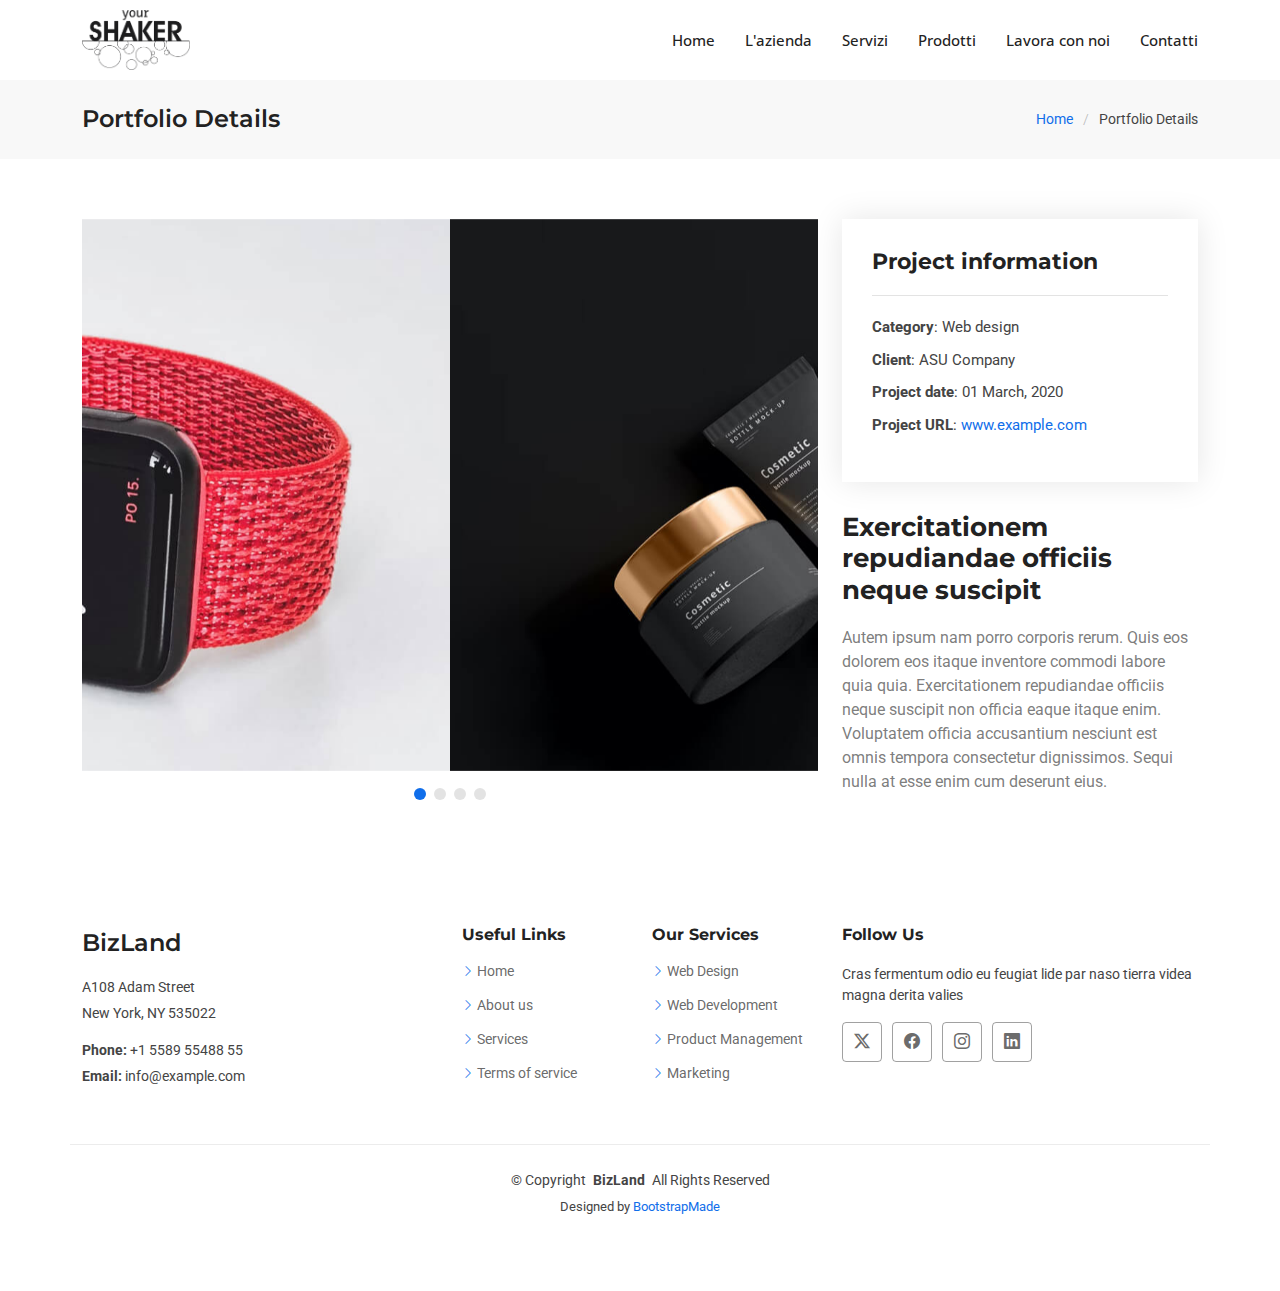
<file: portfolio-details.html>
<!DOCTYPE html>
<html lang="en">

<head>
  <meta charset="utf-8">
  <meta content="width=device-width, initial-scale=1.0" name="viewport">
  <title>Portfolio Details - BizLand Bootstrap Template</title>
  <meta name="description" content="">
  <meta name="keywords" content="">
  <!-- Animation -->
  <link rel="stylesheet" href="https://cdnjs.cloudflare.com/ajax/libs/animate.css/4.1.1/animate.min.css" />


  <!-- Favicons -->
  <link href="assets/img/favicon.png" rel="icon">
  <link href="assets/img/apple-touch-icon.png" rel="apple-touch-icon">

  <!-- Fonts -->
  <link href="https://fonts.googleapis.com" rel="preconnect">
  <link href="https://fonts.gstatic.com" rel="preconnect" crossorigin>
  <link
    href="https://fonts.googleapis.com/css2?family=Roboto:ital,wght@0,100;0,300;0,400;0,500;0,700;0,900;1,100;1,300;1,400;1,500;1,700;1,900&family=Open+Sans:ital,wght@0,300;0,400;0,500;0,600;0,700;0,800;1,300;1,400;1,500;1,600;1,700;1,800&family=Montserrat:ital,wght@0,100;0,200;0,300;0,400;0,500;0,600;0,700;0,800;0,900;1,100;1,200;1,300;1,400;1,500;1,600;1,700;1,800;1,900&display=swap"
    rel="stylesheet">

  <!-- Vendor CSS Files -->
  <link href="assets/vendor/bootstrap/css/bootstrap.min.css" rel="stylesheet">
  <link href="assets/vendor/bootstrap-icons/bootstrap-icons.css" rel="stylesheet">
  <link href="assets/vendor/aos/aos.css" rel="stylesheet">
  <link href="assets/vendor/glightbox/css/glightbox.min.css" rel="stylesheet">
  <link href="assets/vendor/swiper/swiper-bundle.min.css" rel="stylesheet">

  <!-- Main CSS File -->
  <link href="assets/css/main.css" rel="stylesheet">

  <!-- =======================================================
  * Template Name: BizLand
  * Template URL: https://bootstrapmade.com/bizland-bootstrap-business-template/
  * Updated: Dec 05 2024 with Bootstrap v5.3.3
  * Author: BootstrapMade.com
  * License: https://bootstrapmade.com/license/
  ======================================================== -->
</head>

<body class="portfolio-details-page">

  <header id="header" class="header sticky-top">

    <!-- <div class="topbar d-flex align-items-center">
      <div class="container d-flex justify-content-center justify-content-md-between">
        <div class="contact-info d-flex align-items-center">
          <i class="bi bi-envelope d-flex align-items-center"><a href="mailto:contact@example.com">contact@example.com</a></i>
          <i class="bi bi-phone d-flex align-items-center ms-4"><span>+1 5589 55488 55</span></i>
        </div>
        <div class="social-links d-none d-md-flex align-items-center">
          <a href="#" class="twitter"><i class="bi bi-twitter-x"></i></a>
          <a href="#" class="facebook"><i class="bi bi-facebook"></i></a>
          <a href="#" class="instagram"><i class="bi bi-instagram"></i></a>
          <a href="#" class="linkedin"><i class="bi bi-linkedin"></i></a>
        </div>
      </div>
    </div> -->
    <!-- End Top Bar -->

    <div class="branding d-flex align-items-cente">

      <div class="container position-relative d-flex align-items-center justify-content-between">
        <a href="index.html" class="logo d-flex align-items-center">
          <!-- Uncomment the line below if you also wish to use an image logo -->
          <!-- <img src="assets/img/logo.png" alt=""> -->
          <img src="./assets/img/logo/Logo.png" alt="logo_shaker" style="min-height: 60px;"
            class="png animate__animated animate__shakeX">
        </a>

        <nav id="navmenu" class="navmenu">
          <ul>
            <li><a href="#hero">Home</a></li>
            <li><a href="#about">L'azienda</a></li>
            <li><a href="#services">Servizi</a></li>
            <li><a href="#portfolio">Prodotti</a></li>
            <li><a href="#team">Lavora con noi</a></li>
            <!-- <li class="dropdown"><a href="#"><span>Dropdown</span> <i class="bi bi-chevron-down toggle-dropdown"></i></a>
              <ul>
                <li><a href="#">Dropdown 1</a></li>
                <li class="dropdown"><a href="#"><span>Deep Dropdown</span> <i class="bi bi-chevron-down toggle-dropdown"></i></a>
                  <ul>
                    <li><a href="#">Deep Dropdown 1</a></li>
                    <li><a href="#">Deep Dropdown 2</a></li>
                    <li><a href="#">Deep Dropdown 3</a></li>
                    <li><a href="#">Deep Dropdown 4</a></li>
                    <li><a href="#">Deep Dropdown 5</a></li>
                  </ul>
                </li>
                <li><a href="#">Dropdown 2</a></li>
                <li><a href="#">Dropdown 3</a></li>
                <li><a href="#">Dropdown 4</a></li>
              </ul>
            </li> -->
            <li><a href="#contact">Contatti</a></li>
          </ul>
          <i class="mobile-nav-toggle d-xl-none bi bi-list"></i>
        </nav>

      </div>

    </div>

  </header>

  <main class="main">

    <!-- Page Title -->
    <div class="page-title" data-aos="fade">
      <div class="container d-lg-flex justify-content-between align-items-center">
        <h1 class="mb-2 mb-lg-0">Portfolio Details</h1>
        <nav class="breadcrumbs">
          <ol>
            <li><a href="index.html">Home</a></li>
            <li class="current">Portfolio Details</li>
          </ol>
        </nav>
      </div>
    </div><!-- End Page Title -->

    <!-- Portfolio Details Section -->
    <section id="portfolio-details" class="portfolio-details section">

      <div class="container" data-aos="fade-up" data-aos-delay="100">

        <div class="row gy-4">

          <div class="col-lg-8">
            <div class="portfolio-details-slider swiper init-swiper">

              <script type="application/json" class="swiper-config">
                {
                  "loop": true,
                  "speed": 600,
                  "autoplay": {
                    "delay": 5000
                  },
                  "slidesPerView": "auto",
                  "pagination": {
                    "el": ".swiper-pagination",
                    "type": "bullets",
                    "clickable": true
                  }
                }
              </script>

              <div class="swiper-wrapper align-items-center">

                <div class="swiper-slide">
                  <img src="assets/img/portfolio/app-1.jpg" alt="">
                </div>

                <div class="swiper-slide">
                  <img src="assets/img/portfolio/product-1.jpg" alt="">
                </div>

                <div class="swiper-slide">
                  <img src="assets/img/portfolio/branding-1.jpg" alt="">
                </div>

                <div class="swiper-slide">
                  <img src="assets/img/portfolio/books-1.jpg" alt="">
                </div>

              </div>
              <div class="swiper-pagination"></div>
            </div>
          </div>

          <div class="col-lg-4">
            <div class="portfolio-info" data-aos="fade-up" data-aos-delay="200">
              <h3>Project information</h3>
              <ul>
                <li><strong>Category</strong>: Web design</li>
                <li><strong>Client</strong>: ASU Company</li>
                <li><strong>Project date</strong>: 01 March, 2020</li>
                <li><strong>Project URL</strong>: <a href="#">www.example.com</a></li>
              </ul>
            </div>
            <div class="portfolio-description" data-aos="fade-up" data-aos-delay="300">
              <h2>Exercitationem repudiandae officiis neque suscipit</h2>
              <p>
                Autem ipsum nam porro corporis rerum. Quis eos dolorem eos itaque inventore commodi labore quia quia.
                Exercitationem repudiandae officiis neque suscipit non officia eaque itaque enim. Voluptatem officia
                accusantium nesciunt est omnis tempora consectetur dignissimos. Sequi nulla at esse enim cum deserunt
                eius.
              </p>
            </div>
          </div>

        </div>

      </div>

    </section><!-- /Portfolio Details Section -->

  </main>

  <footer id="footer" class="footer">

    <div class="footer-newsletter" style="display: none;">
      <div class="container">
        <div class="row justify-content-center text-center">
          <div class="col-lg-6">
            <h4>Join Our Newsletter</h4>
            <p>Subscribe to our newsletter and receive the latest news about our products and services!</p>
            <form action="forms/newsletter.php" method="post" class="php-email-form">
              <div class="newsletter-form"><input type="email" name="email"><input type="submit" value="Subscribe">
              </div>
              <div class="loading">Loading</div>
              <div class="error-message"></div>
              <div class="sent-message">Your subscription request has been sent. Thank you!</div>
            </form>
          </div>
        </div>
      </div>
    </div>

    <div class="container footer-top">
      <div class="row gy-4">
        <div class="col-lg-4 col-md-6 footer-about">
          <a href="index.html" class="d-flex align-items-center">
            <span class="sitename">BizLand</span>
          </a>
          <div class="footer-contact pt-3">
            <p>A108 Adam Street</p>
            <p>New York, NY 535022</p>
            <p class="mt-3"><strong>Phone:</strong> <span>+1 5589 55488 55</span></p>
            <p><strong>Email:</strong> <span>info@example.com</span></p>
          </div>
        </div>

        <div class="col-lg-2 col-md-3 footer-links">
          <h4>Useful Links</h4>
          <ul>
            <li><i class="bi bi-chevron-right"></i> <a href="#">Home</a></li>
            <li><i class="bi bi-chevron-right"></i> <a href="#">About us</a></li>
            <li><i class="bi bi-chevron-right"></i> <a href="#">Services</a></li>
            <li><i class="bi bi-chevron-right"></i> <a href="#">Terms of service</a></li>
          </ul>
        </div>

        <div class="col-lg-2 col-md-3 footer-links">
          <h4>Our Services</h4>
          <ul>
            <li><i class="bi bi-chevron-right"></i> <a href="#">Web Design</a></li>
            <li><i class="bi bi-chevron-right"></i> <a href="#">Web Development</a></li>
            <li><i class="bi bi-chevron-right"></i> <a href="#">Product Management</a></li>
            <li><i class="bi bi-chevron-right"></i> <a href="#">Marketing</a></li>
          </ul>
        </div>

        <div class="col-lg-4 col-md-12">
          <h4>Follow Us</h4>
          <p>Cras fermentum odio eu feugiat lide par naso tierra videa magna derita valies</p>
          <div class="social-links d-flex">
            <a href=""><i class="bi bi-twitter-x"></i></a>
            <a href=""><i class="bi bi-facebook"></i></a>
            <a href=""><i class="bi bi-instagram"></i></a>
            <a href=""><i class="bi bi-linkedin"></i></a>
          </div>
        </div>

      </div>
    </div>

    <div class="container copyright text-center mt-4">
      <p>© <span>Copyright</span> <strong class="px-1 sitename">BizLand</strong> <span>All Rights Reserved</span></p>
      <div class="credits">
        <!-- All the links in the footer should remain intact. -->
        <!-- You can delete the links only if you've purchased the pro version. -->
        <!-- Licensing information: https://bootstrapmade.com/license/ -->
        <!-- Purchase the pro version with working PHP/AJAX contact form: [buy-url] -->
        Designed by <a href="https://bootstrapmade.com/">BootstrapMade</a>
      </div>
    </div>

  </footer>

  <!-- Scroll Top -->
  <a href="#" id="scroll-top" class="scroll-top d-flex align-items-center justify-content-center"><i
      class="bi bi-arrow-up-short"></i></a>

  <!-- Preloader -->
  <div id="preloader">
    <div></div>
    <div></div>
    <div></div>
    <div></div>
  </div>

  <!-- Vendor JS Files -->
  <script src="assets/vendor/bootstrap/js/bootstrap.bundle.min.js"></script>
  <script src="assets/vendor/php-email-form/validate.js"></script>
  <script src="assets/vendor/aos/aos.js"></script>
  <script src="assets/vendor/glightbox/js/glightbox.min.js"></script>
  <script src="assets/vendor/waypoints/noframework.waypoints.js"></script>
  <script src="assets/vendor/purecounter/purecounter_vanilla.js"></script>
  <script src="assets/vendor/swiper/swiper-bundle.min.js"></script>
  <script src="assets/vendor/imagesloaded/imagesloaded.pkgd.min.js"></script>
  <script src="assets/vendor/isotope-layout/isotope.pkgd.min.js"></script>

  <!-- Main JS File -->
  <script src="assets/js/main.js"></script>

</body>

</html>
</file>
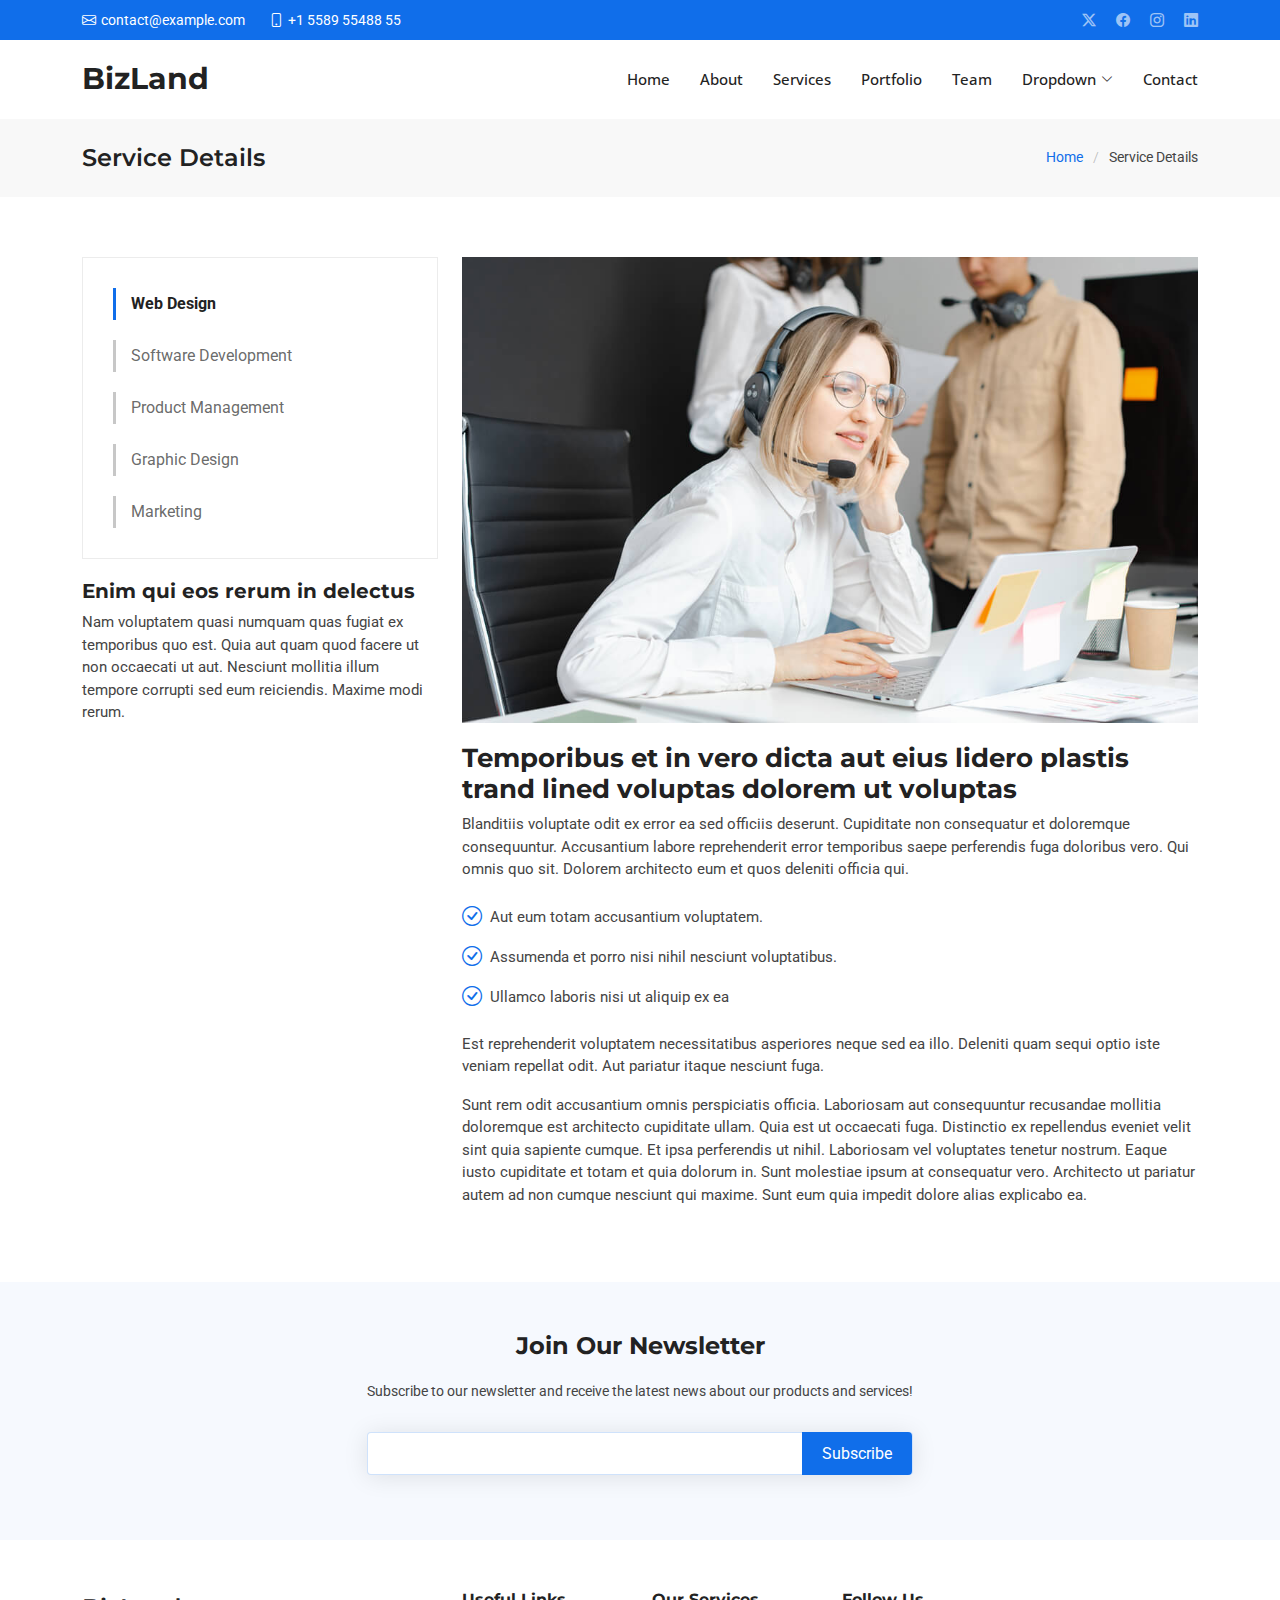
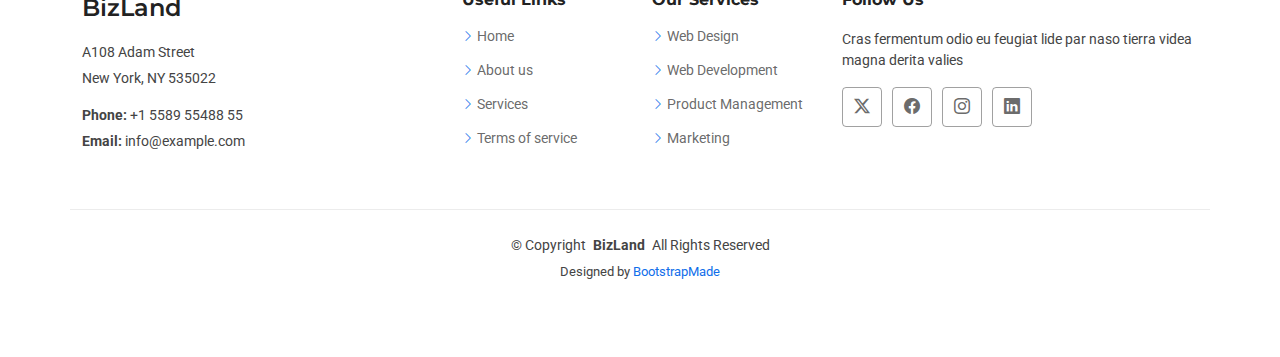
<file: service-details.html>
<!DOCTYPE html>
<html lang="en">

<head>
  <meta charset="utf-8">
  <meta content="width=device-width, initial-scale=1.0" name="viewport">
  <title>Service Details - BizLand Bootstrap Template</title>
  <meta name="description" content="">
  <meta name="keywords" content="">

  <!-- Favicons -->
  <link href="assets/img/favicon.png" rel="icon">
  <link href="assets/img/apple-touch-icon.png" rel="apple-touch-icon">

  <!-- Fonts -->
  <link href="https://fonts.googleapis.com" rel="preconnect">
  <link href="https://fonts.gstatic.com" rel="preconnect" crossorigin>
  <link href="https://fonts.googleapis.com/css2?family=Roboto:ital,wght@0,100;0,300;0,400;0,500;0,700;0,900;1,100;1,300;1,400;1,500;1,700;1,900&family=Open+Sans:ital,wght@0,300;0,400;0,500;0,600;0,700;0,800;1,300;1,400;1,500;1,600;1,700;1,800&family=Montserrat:ital,wght@0,100;0,200;0,300;0,400;0,500;0,600;0,700;0,800;0,900;1,100;1,200;1,300;1,400;1,500;1,600;1,700;1,800;1,900&display=swap" rel="stylesheet">

  <!-- Vendor CSS Files -->
  <link href="assets/vendor/bootstrap/css/bootstrap.min.css" rel="stylesheet">
  <link href="assets/vendor/bootstrap-icons/bootstrap-icons.css" rel="stylesheet">
  <link href="assets/vendor/aos/aos.css" rel="stylesheet">
  <link href="assets/vendor/glightbox/css/glightbox.min.css" rel="stylesheet">
  <link href="assets/vendor/swiper/swiper-bundle.min.css" rel="stylesheet">

  <!-- Main CSS File -->
  <link href="assets/css/main.css" rel="stylesheet">

  <!-- =======================================================
  * Template Name: BizLand
  * Template URL: https://bootstrapmade.com/bizland-bootstrap-business-template/
  * Updated: Dec 05 2024 with Bootstrap v5.3.3
  * Author: BootstrapMade.com
  * License: https://bootstrapmade.com/license/
  ======================================================== -->
</head>

<body class="service-details-page">

  <header id="header" class="header sticky-top">

    <div class="topbar d-flex align-items-center">
      <div class="container d-flex justify-content-center justify-content-md-between">
        <div class="contact-info d-flex align-items-center">
          <i class="bi bi-envelope d-flex align-items-center"><a href="mailto:contact@example.com">contact@example.com</a></i>
          <i class="bi bi-phone d-flex align-items-center ms-4"><span>+1 5589 55488 55</span></i>
        </div>
        <div class="social-links d-none d-md-flex align-items-center">
          <a href="#" class="twitter"><i class="bi bi-twitter-x"></i></a>
          <a href="#" class="facebook"><i class="bi bi-facebook"></i></a>
          <a href="#" class="instagram"><i class="bi bi-instagram"></i></a>
          <a href="#" class="linkedin"><i class="bi bi-linkedin"></i></a>
        </div>
      </div>
    </div><!-- End Top Bar -->

    <div class="branding d-flex align-items-cente">

      <div class="container position-relative d-flex align-items-center justify-content-between">
        <a href="index.html" class="logo d-flex align-items-center">
          <!-- Uncomment the line below if you also wish to use an image logo -->
          <!-- <img src="assets/img/logo.png" alt=""> -->
          <h1 class="sitename">BizLand</h1>
        </a>

        <nav id="navmenu" class="navmenu">
          <ul>
            <li><a href="#hero">Home</a></li>
            <li><a href="#about">About</a></li>
            <li><a href="#services">Services</a></li>
            <li><a href="#portfolio">Portfolio</a></li>
            <li><a href="#team">Team</a></li>
            <li class="dropdown"><a href="#"><span>Dropdown</span> <i class="bi bi-chevron-down toggle-dropdown"></i></a>
              <ul>
                <li><a href="#">Dropdown 1</a></li>
                <li class="dropdown"><a href="#"><span>Deep Dropdown</span> <i class="bi bi-chevron-down toggle-dropdown"></i></a>
                  <ul>
                    <li><a href="#">Deep Dropdown 1</a></li>
                    <li><a href="#">Deep Dropdown 2</a></li>
                    <li><a href="#">Deep Dropdown 3</a></li>
                    <li><a href="#">Deep Dropdown 4</a></li>
                    <li><a href="#">Deep Dropdown 5</a></li>
                  </ul>
                </li>
                <li><a href="#">Dropdown 2</a></li>
                <li><a href="#">Dropdown 3</a></li>
                <li><a href="#">Dropdown 4</a></li>
              </ul>
            </li>
            <li><a href="#contact">Contact</a></li>
          </ul>
          <i class="mobile-nav-toggle d-xl-none bi bi-list"></i>
        </nav>

      </div>

    </div>

  </header>

  <main class="main">

    <!-- Page Title -->
    <div class="page-title" data-aos="fade">
      <div class="container d-lg-flex justify-content-between align-items-center">
        <h1 class="mb-2 mb-lg-0">Service Details</h1>
        <nav class="breadcrumbs">
          <ol>
            <li><a href="index.html">Home</a></li>
            <li class="current">Service Details</li>
          </ol>
        </nav>
      </div>
    </div><!-- End Page Title -->

    <!-- Service Details Section -->
    <section id="service-details" class="service-details section">

      <div class="container">

        <div class="row gy-4">

          <div class="col-lg-4" data-aos="fade-up" data-aos-delay="100">
            <div class="services-list">
              <a href="#" class="active">Web Design</a>
              <a href="#">Software Development</a>
              <a href="#">Product Management</a>
              <a href="#">Graphic Design</a>
              <a href="#">Marketing</a>
            </div>

            <h4>Enim qui eos rerum in delectus</h4>
            <p>Nam voluptatem quasi numquam quas fugiat ex temporibus quo est. Quia aut quam quod facere ut non occaecati ut aut. Nesciunt mollitia illum tempore corrupti sed eum reiciendis. Maxime modi rerum.</p>
          </div>

          <div class="col-lg-8" data-aos="fade-up" data-aos-delay="200">
            <img src="assets/img/services.jpg" alt="" class="img-fluid services-img">
            <h3>Temporibus et in vero dicta aut eius lidero plastis trand lined voluptas dolorem ut voluptas</h3>
            <p>
              Blanditiis voluptate odit ex error ea sed officiis deserunt. Cupiditate non consequatur et doloremque consequuntur. Accusantium labore reprehenderit error temporibus saepe perferendis fuga doloribus vero. Qui omnis quo sit. Dolorem architecto eum et quos deleniti officia qui.
            </p>
            <ul>
              <li><i class="bi bi-check-circle"></i> <span>Aut eum totam accusantium voluptatem.</span></li>
              <li><i class="bi bi-check-circle"></i> <span>Assumenda et porro nisi nihil nesciunt voluptatibus.</span></li>
              <li><i class="bi bi-check-circle"></i> <span>Ullamco laboris nisi ut aliquip ex ea</span></li>
            </ul>
            <p>
              Est reprehenderit voluptatem necessitatibus asperiores neque sed ea illo. Deleniti quam sequi optio iste veniam repellat odit. Aut pariatur itaque nesciunt fuga.
            </p>
            <p>
              Sunt rem odit accusantium omnis perspiciatis officia. Laboriosam aut consequuntur recusandae mollitia doloremque est architecto cupiditate ullam. Quia est ut occaecati fuga. Distinctio ex repellendus eveniet velit sint quia sapiente cumque. Et ipsa perferendis ut nihil. Laboriosam vel voluptates tenetur nostrum. Eaque iusto cupiditate et totam et quia dolorum in. Sunt molestiae ipsum at consequatur vero. Architecto ut pariatur autem ad non cumque nesciunt qui maxime. Sunt eum quia impedit dolore alias explicabo ea.
            </p>
          </div>

        </div>

      </div>

    </section><!-- /Service Details Section -->

  </main>

  <footer id="footer" class="footer">

    <div class="footer-newsletter">
      <div class="container">
        <div class="row justify-content-center text-center">
          <div class="col-lg-6">
            <h4>Join Our Newsletter</h4>
            <p>Subscribe to our newsletter and receive the latest news about our products and services!</p>
            <form action="forms/newsletter.php" method="post" class="php-email-form">
              <div class="newsletter-form"><input type="email" name="email"><input type="submit" value="Subscribe"></div>
              <div class="loading">Loading</div>
              <div class="error-message"></div>
              <div class="sent-message">Your subscription request has been sent. Thank you!</div>
            </form>
          </div>
        </div>
      </div>
    </div>

    <div class="container footer-top">
      <div class="row gy-4">
        <div class="col-lg-4 col-md-6 footer-about">
          <a href="index.html" class="d-flex align-items-center">
            <span class="sitename">BizLand</span>
          </a>
          <div class="footer-contact pt-3">
            <p>A108 Adam Street</p>
            <p>New York, NY 535022</p>
            <p class="mt-3"><strong>Phone:</strong> <span>+1 5589 55488 55</span></p>
            <p><strong>Email:</strong> <span>info@example.com</span></p>
          </div>
        </div>

        <div class="col-lg-2 col-md-3 footer-links">
          <h4>Useful Links</h4>
          <ul>
            <li><i class="bi bi-chevron-right"></i> <a href="#">Home</a></li>
            <li><i class="bi bi-chevron-right"></i> <a href="#">About us</a></li>
            <li><i class="bi bi-chevron-right"></i> <a href="#">Services</a></li>
            <li><i class="bi bi-chevron-right"></i> <a href="#">Terms of service</a></li>
          </ul>
        </div>

        <div class="col-lg-2 col-md-3 footer-links">
          <h4>Our Services</h4>
          <ul>
            <li><i class="bi bi-chevron-right"></i> <a href="#">Web Design</a></li>
            <li><i class="bi bi-chevron-right"></i> <a href="#">Web Development</a></li>
            <li><i class="bi bi-chevron-right"></i> <a href="#">Product Management</a></li>
            <li><i class="bi bi-chevron-right"></i> <a href="#">Marketing</a></li>
          </ul>
        </div>

        <div class="col-lg-4 col-md-12">
          <h4>Follow Us</h4>
          <p>Cras fermentum odio eu feugiat lide par naso tierra videa magna derita valies</p>
          <div class="social-links d-flex">
            <a href=""><i class="bi bi-twitter-x"></i></a>
            <a href=""><i class="bi bi-facebook"></i></a>
            <a href=""><i class="bi bi-instagram"></i></a>
            <a href=""><i class="bi bi-linkedin"></i></a>
          </div>
        </div>

      </div>
    </div>

    <div class="container copyright text-center mt-4">
      <p>© <span>Copyright</span> <strong class="px-1 sitename">BizLand</strong> <span>All Rights Reserved</span></p>
      <div class="credits">
        <!-- All the links in the footer should remain intact. -->
        <!-- You can delete the links only if you've purchased the pro version. -->
        <!-- Licensing information: https://bootstrapmade.com/license/ -->
        <!-- Purchase the pro version with working PHP/AJAX contact form: [buy-url] -->
        Designed by <a href="https://bootstrapmade.com/">BootstrapMade</a>
      </div>
    </div>

  </footer>

  <!-- Scroll Top -->
  <a href="#" id="scroll-top" class="scroll-top d-flex align-items-center justify-content-center"><i class="bi bi-arrow-up-short"></i></a>

  <!-- Preloader -->
  <div id="preloader">
    <div></div>
    <div></div>
    <div></div>
    <div></div>
  </div>

  <!-- Vendor JS Files -->
  <script src="assets/vendor/bootstrap/js/bootstrap.bundle.min.js"></script>
  <script src="assets/vendor/php-email-form/validate.js"></script>
  <script src="assets/vendor/aos/aos.js"></script>
  <script src="assets/vendor/glightbox/js/glightbox.min.js"></script>
  <script src="assets/vendor/waypoints/noframework.waypoints.js"></script>
  <script src="assets/vendor/purecounter/purecounter_vanilla.js"></script>
  <script src="assets/vendor/swiper/swiper-bundle.min.js"></script>
  <script src="assets/vendor/imagesloaded/imagesloaded.pkgd.min.js"></script>
  <script src="assets/vendor/isotope-layout/isotope.pkgd.min.js"></script>

  <!-- Main JS File -->
  <script src="assets/js/main.js"></script>

</body>

</html>
</file>
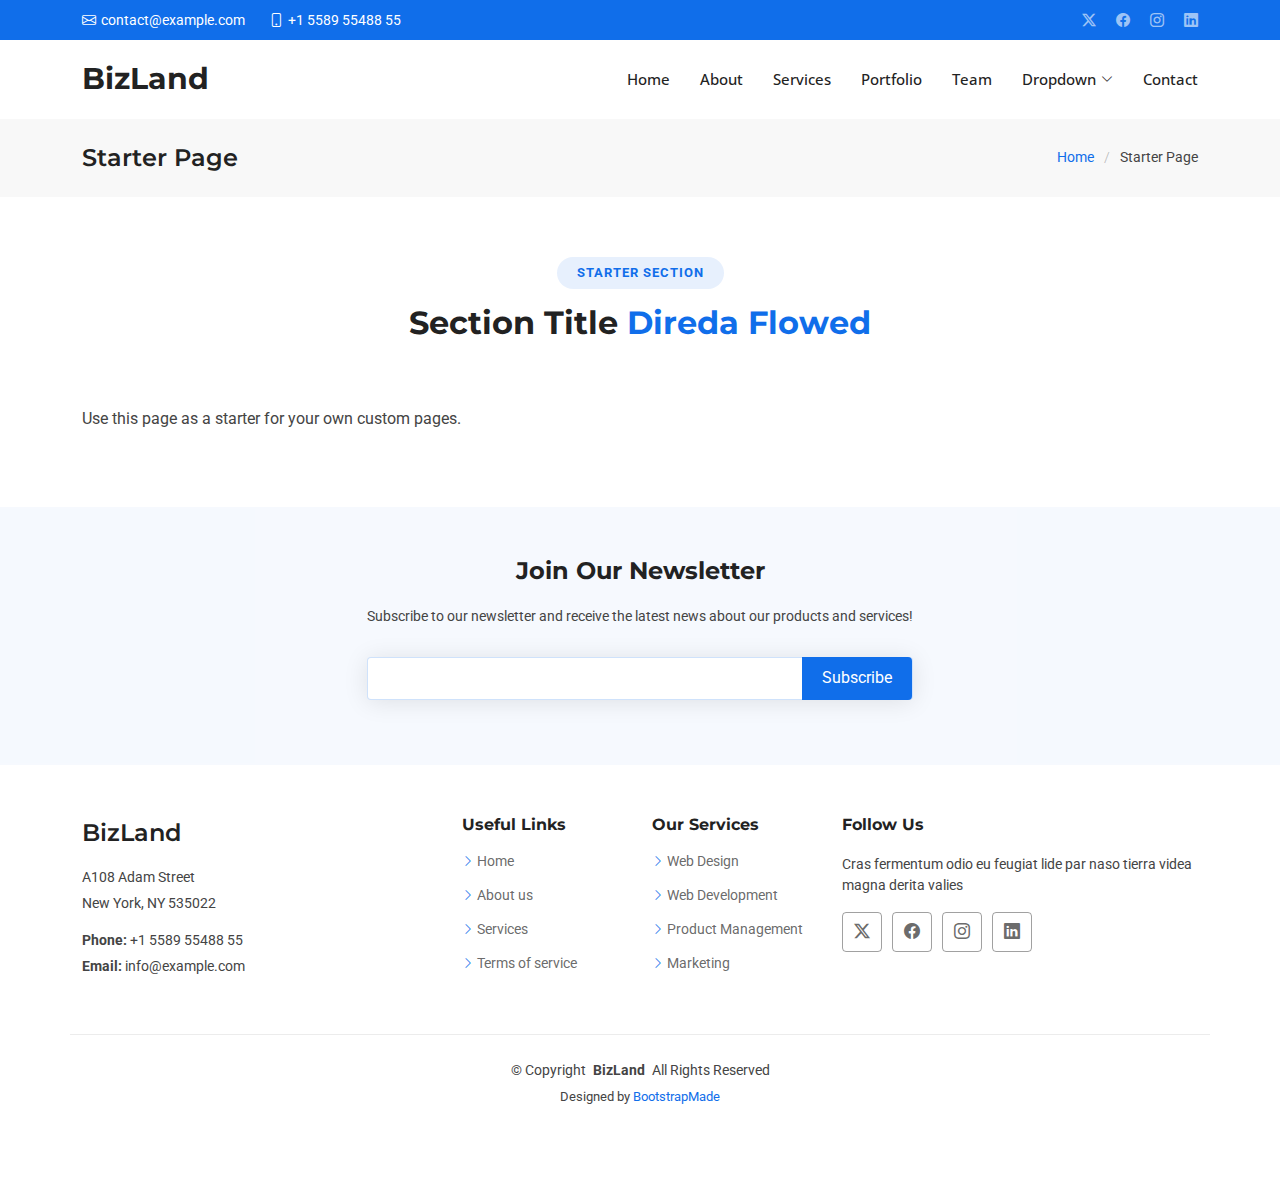
<file: starter-page.html>
<!DOCTYPE html>
<html lang="en">

<head>
  <meta charset="utf-8">
  <meta content="width=device-width, initial-scale=1.0" name="viewport">
  <title>Starter Page - BizLand Bootstrap Template</title>
  <meta name="description" content="">
  <meta name="keywords" content="">

  <!-- Favicons -->
  <link href="assets/img/favicon.png" rel="icon">
  <link href="assets/img/apple-touch-icon.png" rel="apple-touch-icon">

  <!-- Fonts -->
  <link href="https://fonts.googleapis.com" rel="preconnect">
  <link href="https://fonts.gstatic.com" rel="preconnect" crossorigin>
  <link href="https://fonts.googleapis.com/css2?family=Roboto:ital,wght@0,100;0,300;0,400;0,500;0,700;0,900;1,100;1,300;1,400;1,500;1,700;1,900&family=Open+Sans:ital,wght@0,300;0,400;0,500;0,600;0,700;0,800;1,300;1,400;1,500;1,600;1,700;1,800&family=Montserrat:ital,wght@0,100;0,200;0,300;0,400;0,500;0,600;0,700;0,800;0,900;1,100;1,200;1,300;1,400;1,500;1,600;1,700;1,800;1,900&display=swap" rel="stylesheet">

  <!-- Vendor CSS Files -->
  <link href="assets/vendor/bootstrap/css/bootstrap.min.css" rel="stylesheet">
  <link href="assets/vendor/bootstrap-icons/bootstrap-icons.css" rel="stylesheet">
  <link href="assets/vendor/aos/aos.css" rel="stylesheet">
  <link href="assets/vendor/glightbox/css/glightbox.min.css" rel="stylesheet">
  <link href="assets/vendor/swiper/swiper-bundle.min.css" rel="stylesheet">

  <!-- Main CSS File -->
  <link href="assets/css/main.css" rel="stylesheet">

  <!-- =======================================================
  * Template Name: BizLand
  * Template URL: https://bootstrapmade.com/bizland-bootstrap-business-template/
  * Updated: Dec 05 2024 with Bootstrap v5.3.3
  * Author: BootstrapMade.com
  * License: https://bootstrapmade.com/license/
  ======================================================== -->
</head>

<body class="starter-page-page">

  <header id="header" class="header sticky-top">

    <div class="topbar d-flex align-items-center">
      <div class="container d-flex justify-content-center justify-content-md-between">
        <div class="contact-info d-flex align-items-center">
          <i class="bi bi-envelope d-flex align-items-center"><a href="mailto:contact@example.com">contact@example.com</a></i>
          <i class="bi bi-phone d-flex align-items-center ms-4"><span>+1 5589 55488 55</span></i>
        </div>
        <div class="social-links d-none d-md-flex align-items-center">
          <a href="#" class="twitter"><i class="bi bi-twitter-x"></i></a>
          <a href="#" class="facebook"><i class="bi bi-facebook"></i></a>
          <a href="#" class="instagram"><i class="bi bi-instagram"></i></a>
          <a href="#" class="linkedin"><i class="bi bi-linkedin"></i></a>
        </div>
      </div>
    </div><!-- End Top Bar -->

    <div class="branding d-flex align-items-cente">

      <div class="container position-relative d-flex align-items-center justify-content-between">
        <a href="index.html" class="logo d-flex align-items-center">
          <!-- Uncomment the line below if you also wish to use an image logo -->
          <!-- <img src="assets/img/logo.png" alt=""> -->
          <h1 class="sitename">BizLand</h1>
        </a>

        <nav id="navmenu" class="navmenu">
          <ul>
            <li><a href="#hero">Home</a></li>
            <li><a href="#about">About</a></li>
            <li><a href="#services">Services</a></li>
            <li><a href="#portfolio">Portfolio</a></li>
            <li><a href="#team">Team</a></li>
            <li class="dropdown"><a href="#"><span>Dropdown</span> <i class="bi bi-chevron-down toggle-dropdown"></i></a>
              <ul>
                <li><a href="#">Dropdown 1</a></li>
                <li class="dropdown"><a href="#"><span>Deep Dropdown</span> <i class="bi bi-chevron-down toggle-dropdown"></i></a>
                  <ul>
                    <li><a href="#">Deep Dropdown 1</a></li>
                    <li><a href="#">Deep Dropdown 2</a></li>
                    <li><a href="#">Deep Dropdown 3</a></li>
                    <li><a href="#">Deep Dropdown 4</a></li>
                    <li><a href="#">Deep Dropdown 5</a></li>
                  </ul>
                </li>
                <li><a href="#">Dropdown 2</a></li>
                <li><a href="#">Dropdown 3</a></li>
                <li><a href="#">Dropdown 4</a></li>
              </ul>
            </li>
            <li><a href="#contact">Contact</a></li>
          </ul>
          <i class="mobile-nav-toggle d-xl-none bi bi-list"></i>
        </nav>

      </div>

    </div>

  </header>

  <main class="main">

    <!-- Page Title -->
    <div class="page-title" data-aos="fade">
      <div class="container d-lg-flex justify-content-between align-items-center">
        <h1 class="mb-2 mb-lg-0">Starter Page</h1>
        <nav class="breadcrumbs">
          <ol>
            <li><a href="index.html">Home</a></li>
            <li class="current">Starter Page</li>
          </ol>
        </nav>
      </div>
    </div><!-- End Page Title -->

    <!-- Starter Section Section -->
    <section id="starter-section" class="starter-section section">

      <!-- Section Title -->
      <div class="container section-title" data-aos="fade-up">
        <h2>Starter Section</h2>
        <p><span>Section Title</span> <span class="description-title">Direda Flowed</span></p>
      </div><!-- End Section Title -->

      <div class="container" data-aos="fade-up">
        <p>Use this page as a starter for your own custom pages.</p>
      </div>

    </section><!-- /Starter Section Section -->

  </main>

  <footer id="footer" class="footer">

    <div class="footer-newsletter">
      <div class="container">
        <div class="row justify-content-center text-center">
          <div class="col-lg-6">
            <h4>Join Our Newsletter</h4>
            <p>Subscribe to our newsletter and receive the latest news about our products and services!</p>
            <form action="forms/newsletter.php" method="post" class="php-email-form">
              <div class="newsletter-form"><input type="email" name="email"><input type="submit" value="Subscribe"></div>
              <div class="loading">Loading</div>
              <div class="error-message"></div>
              <div class="sent-message">Your subscription request has been sent. Thank you!</div>
            </form>
          </div>
        </div>
      </div>
    </div>

    <div class="container footer-top">
      <div class="row gy-4">
        <div class="col-lg-4 col-md-6 footer-about">
          <a href="index.html" class="d-flex align-items-center">
            <span class="sitename">BizLand</span>
          </a>
          <div class="footer-contact pt-3">
            <p>A108 Adam Street</p>
            <p>New York, NY 535022</p>
            <p class="mt-3"><strong>Phone:</strong> <span>+1 5589 55488 55</span></p>
            <p><strong>Email:</strong> <span>info@example.com</span></p>
          </div>
        </div>

        <div class="col-lg-2 col-md-3 footer-links">
          <h4>Useful Links</h4>
          <ul>
            <li><i class="bi bi-chevron-right"></i> <a href="#">Home</a></li>
            <li><i class="bi bi-chevron-right"></i> <a href="#">About us</a></li>
            <li><i class="bi bi-chevron-right"></i> <a href="#">Services</a></li>
            <li><i class="bi bi-chevron-right"></i> <a href="#">Terms of service</a></li>
          </ul>
        </div>

        <div class="col-lg-2 col-md-3 footer-links">
          <h4>Our Services</h4>
          <ul>
            <li><i class="bi bi-chevron-right"></i> <a href="#">Web Design</a></li>
            <li><i class="bi bi-chevron-right"></i> <a href="#">Web Development</a></li>
            <li><i class="bi bi-chevron-right"></i> <a href="#">Product Management</a></li>
            <li><i class="bi bi-chevron-right"></i> <a href="#">Marketing</a></li>
          </ul>
        </div>

        <div class="col-lg-4 col-md-12">
          <h4>Follow Us</h4>
          <p>Cras fermentum odio eu feugiat lide par naso tierra videa magna derita valies</p>
          <div class="social-links d-flex">
            <a href=""><i class="bi bi-twitter-x"></i></a>
            <a href=""><i class="bi bi-facebook"></i></a>
            <a href=""><i class="bi bi-instagram"></i></a>
            <a href=""><i class="bi bi-linkedin"></i></a>
          </div>
        </div>

      </div>
    </div>

    <div class="container copyright text-center mt-4">
      <p>© <span>Copyright</span> <strong class="px-1 sitename">BizLand</strong> <span>All Rights Reserved</span></p>
      <div class="credits">
        <!-- All the links in the footer should remain intact. -->
        <!-- You can delete the links only if you've purchased the pro version. -->
        <!-- Licensing information: https://bootstrapmade.com/license/ -->
        <!-- Purchase the pro version with working PHP/AJAX contact form: [buy-url] -->
        Designed by <a href="https://bootstrapmade.com/">BootstrapMade</a>
      </div>
    </div>

  </footer>

  <!-- Scroll Top -->
  <a href="#" id="scroll-top" class="scroll-top d-flex align-items-center justify-content-center"><i class="bi bi-arrow-up-short"></i></a>

  <!-- Preloader -->
  <div id="preloader">
    <div></div>
    <div></div>
    <div></div>
    <div></div>
  </div>

  <!-- Vendor JS Files -->
  <script src="assets/vendor/bootstrap/js/bootstrap.bundle.min.js"></script>
  <script src="assets/vendor/php-email-form/validate.js"></script>
  <script src="assets/vendor/aos/aos.js"></script>
  <script src="assets/vendor/glightbox/js/glightbox.min.js"></script>
  <script src="assets/vendor/waypoints/noframework.waypoints.js"></script>
  <script src="assets/vendor/purecounter/purecounter_vanilla.js"></script>
  <script src="assets/vendor/swiper/swiper-bundle.min.js"></script>
  <script src="assets/vendor/imagesloaded/imagesloaded.pkgd.min.js"></script>
  <script src="assets/vendor/isotope-layout/isotope.pkgd.min.js"></script>

  <!-- Main JS File -->
  <script src="assets/js/main.js"></script>

</body>

</html>
</file>
<file: assets/css/main.css>
/**
* Template Name: BizLand
* Template URL: https://bootstrapmade.com/bizland-bootstrap-business-template/
* Updated: Dec 05 2024 with Bootstrap v5.3.3
* Author: BootstrapMade.com
* License: https://bootstrapmade.com/license/
*/

/*--------------------------------------------------------------
# Font & Color Variables
# Help: https://bootstrapmade.com/color-system/
--------------------------------------------------------------*/

/* PERSONALE */

.swiper-wrapper {
  display: flex;
  justify-content: center; /* Centra le immagini orizzontalmente */
  align-items: center; /* Centra le immagini verticalmente */
}

.swiper-slide {
  display: flex;
  justify-content: center;
  align-items: center;
}
/* PERSONALE */


/* Fonts */

/* animation */
@keyframes float {
  0% { transform: translateY(0px); }
  50% { transform: translateY(-10px); }
  100% { transform: translateY(0px); }
}

.animated-img {
  animation: float 3s infinite ease-in-out;
}




:root {
  --default-font: "Roboto",  system-ui, -apple-system, "Segoe UI", Roboto, "Helvetica Neue", Arial, "Noto Sans", "Liberation Sans", sans-serif, "Apple Color Emoji", "Segoe UI Emoji", "Segoe UI Symbol", "Noto Color Emoji";
  --heading-font: "Montserrat",  sans-serif;
  --nav-font: "Open Sans",  sans-serif;
}

/* Global Colors - The following color variables are used throughout the website. Updating them here will change the color scheme of the entire website */
:root { 
  --background-color: #ffffff; /* Background color for the entire website, including individual sections */
  --default-color: #444444; /* Default color used for the majority of the text content across the entire website */
  --heading-color: #222222; /* Color for headings, subheadings and title throughout the website */
  --accent-color: #106eea; /* Accent color that represents your brand on the website. It's used for buttons, links, and other elements that need to stand out */
  --surface-color: #ffffff; /* The surface color is used as a background of boxed elements within sections, such as cards, icon boxes, or other elements that require a visual separation from the global background. */
  --contrast-color: #ffffff; /* Contrast color for text, ensuring readability against backgrounds of accent, heading, or default colors. */
}

/* Nav Menu Colors - The following color variables are used specifically for the navigation menu. They are separate from the global colors to allow for more customization options */
:root {
  --nav-color: #222222;  /* The default color of the main navmenu links */
  --nav-hover-color: #106eea; /* Applied to main navmenu links when they are hovered over or active */
  --nav-mobile-background-color: #ffffff; /* Used as the background color for mobile navigation menu */
  --nav-dropdown-background-color: #ffffff; /* Used as the background color for dropdown items that appear when hovering over primary navigation items */
  --nav-dropdown-color: #222222; /* Used for navigation links of the dropdown items in the navigation menu. */
  --nav-dropdown-hover-color: #106eea; /* Similar to --nav-hover-color, this color is applied to dropdown navigation links when they are hovered over. */
}

/* Color Presets - These classes override global colors when applied to any section or element, providing reuse of the sam color scheme. */

.light-background {
  --background-color: #f5f9ff;
  --surface-color: #ffffff;
}

.dark-background {
  --background-color: #060606;
  --default-color: #ffffff;
  --heading-color: #ffffff;
  --surface-color: #252525;
  --contrast-color: #ffffff;
}

/* Smooth scroll */
:root {
  scroll-behavior: smooth;
}

/*--------------------------------------------------------------
# General Styling & Shared Classes
--------------------------------------------------------------*/
body {
  color: var(--default-color);
  background-color: var(--background-color);
  font-family: var(--default-font);
}

a {
  color: var(--accent-color);
  text-decoration: none;
  transition: 0.3s;
}

a:hover {
  color: color-mix(in srgb, var(--accent-color), transparent 25%);
  text-decoration: none;
}

h1,
h2,
h3,
h4,
h5,
h6 {
  color: var(--heading-color);
  font-family: var(--heading-font);
}

/* PHP Email Form Messages
------------------------------*/
.php-email-form .error-message {
  display: none;
  background: #df1529;
  color: #ffffff;
  text-align: left;
  padding: 15px;
  margin-bottom: 24px;
  font-weight: 600;
}

.php-email-form .sent-message {
  display: none;
  color: #ffffff;
  background: #059652;
  text-align: center;
  padding: 15px;
  margin-bottom: 24px;
  font-weight: 600;
}

.php-email-form .loading {
  display: none;
  background: var(--surface-color);
  text-align: center;
  padding: 15px;
  margin-bottom: 24px;
}

.php-email-form .loading:before {
  content: "";
  display: inline-block;
  border-radius: 50%;
  width: 24px;
  height: 24px;
  margin: 0 10px -6px 0;
  border: 3px solid var(--accent-color);
  border-top-color: var(--surface-color);
  animation: php-email-form-loading 1s linear infinite;
}

@keyframes php-email-form-loading {
  0% {
    transform: rotate(0deg);
  }

  100% {
    transform: rotate(360deg);
  }
}

/*--------------------------------------------------------------
# Global Header
--------------------------------------------------------------*/
.header {
  color: var(--default-color);
  transition: all 0.5s;
  z-index: 997;
  background-color: var(--background-color);
}

.header .topbar {
  background-color: var(--accent-color);
  height: 40px;
  padding: 0;
  font-size: 14px;
  transition: all 0.5s;
}

.header .topbar .contact-info i {
  font-style: normal;
  color: var(--contrast-color);
}

.header .topbar .contact-info i a,
.header .topbar .contact-info i span {
  padding-left: 5px;
  color: var(--contrast-color);
}

@media (max-width: 575px) {

  .header .topbar .contact-info i a,
  .header .topbar .contact-info i span {
    font-size: 13px;
  }
}

.header .topbar .contact-info i a {
  line-height: 0;
  transition: 0.3s;
}

.header .topbar .contact-info i a:hover {
  color: var(--contrast-color);
  text-decoration: underline;
}

.header .topbar .social-links a {
  color: color-mix(in srgb, var(--contrast-color), transparent 40%);
  line-height: 0;
  transition: 0.3s;
  margin-left: 20px;
}

.header .topbar .social-links a:hover {
  color: var(--contrast-color);
}

.header .branding {
  background-color: var(--background-color);
  min-height: 60px;
  padding: 10px 0;
}

.header .logo {
  line-height: 1;
}

.header .logo img {
  max-height: 36px;
  margin-right: 8px;
}

.header .logo h1 {
  font-size: 30px;
  margin: 0;
  font-weight: 700;
  color: var(--heading-color);
}

.scrolled .header {
  box-shadow: 0px 0 18px rgba(0, 0, 0, 0.1);
}

.scrolled .header .topbar {
  height: 0;
  visibility: hidden;
  overflow: hidden;
}

/*--------------------------------------------------------------
# Navigation Menu
--------------------------------------------------------------*/
/* Navmenu - Desktop */
@media (min-width: 1200px) {
  .navmenu {
    padding: 0;
  }

  .navmenu ul {
    margin: 0;
    padding: 0;
    display: flex;
    list-style: none;
    align-items: center;
  }

  .navmenu li {
    position: relative;
  }

  .navmenu a,
  .navmenu a:focus {
    color: var(--nav-color);
    padding: 18px 15px;
    font-size: 15px;
    font-family: var(--nav-font);
    font-weight: 500;
    display: flex;
    align-items: center;
    justify-content: space-between;
    white-space: nowrap;
    transition: 0.3s;
  }

  .navmenu a i,
  .navmenu a:focus i {
    font-size: 12px;
    line-height: 0;
    margin-left: 5px;
    transition: 0.3s;
  }

  .navmenu li:last-child a {
    padding-right: 0;
  }

  .navmenu li:hover>a,
  .navmenu .active,
  .navmenu .active:focus {
    color: var(--nav-hover-color);
  }

  .navmenu .dropdown ul {
    margin: 0;
    padding: 10px 0;
    background: var(--nav-dropdown-background-color);
    display: block;
    position: absolute;
    visibility: hidden;
    left: 14px;
    top: 130%;
    opacity: 0;
    transition: 0.3s;
    border-radius: 4px;
    z-index: 99;
    box-shadow: 0px 0px 30px rgba(0, 0, 0, 0.1);
  }

  .navmenu .dropdown ul li {
    min-width: 200px;
  }

  .navmenu .dropdown ul a {
    padding: 10px 20px;
    font-size: 15px;
    text-transform: none;
    color: var(--nav-dropdown-color);
  }

  .navmenu .dropdown ul a i {
    font-size: 12px;
  }

  .navmenu .dropdown ul a:hover,
  .navmenu .dropdown ul .active:hover,
  .navmenu .dropdown ul li:hover>a {
    color: var(--nav-dropdown-hover-color);
  }

  .navmenu .dropdown:hover>ul {
    opacity: 1;
    top: 100%;
    visibility: visible;
  }

  .navmenu .dropdown .dropdown ul {
    top: 0;
    left: -90%;
    visibility: hidden;
  }

  .navmenu .dropdown .dropdown:hover>ul {
    opacity: 1;
    top: 0;
    left: -100%;
    visibility: visible;
  }
}

/* Navmenu - Mobile */
@media (max-width: 1199px) {
  .mobile-nav-toggle {
    color: var(--nav-color);
    font-size: 28px;
    line-height: 0;
    margin-right: 10px;
    cursor: pointer;
    transition: color 0.3s;
  }

  .navmenu {
    padding: 0;
    z-index: 9997;
  }

  .navmenu ul {
    display: none;
    list-style: none;
    position: absolute;
    inset: 60px 20px 20px 20px;
    padding: 10px 0;
    margin: 0;
    border-radius: 6px;
    background-color: var(--nav-mobile-background-color);
    overflow-y: auto;
    transition: 0.3s;
    z-index: 9998;
    box-shadow: 0px 0px 30px rgba(0, 0, 0, 0.1);
  }

  .navmenu a,
  .navmenu a:focus {
    color: var(--nav-dropdown-color);
    padding: 10px 20px;
    font-family: var(--nav-font);
    font-size: 17px;
    font-weight: 500;
    display: flex;
    align-items: center;
    justify-content: space-between;
    white-space: nowrap;
    transition: 0.3s;
  }

  .navmenu a i,
  .navmenu a:focus i {
    font-size: 12px;
    line-height: 0;
    margin-left: 5px;
    width: 30px;
    height: 30px;
    display: flex;
    align-items: center;
    justify-content: center;
    border-radius: 50%;
    transition: 0.3s;
    background-color: color-mix(in srgb, var(--accent-color), transparent 90%);
  }

  .navmenu a i:hover,
  .navmenu a:focus i:hover {
    background-color: var(--accent-color);
    color: var(--contrast-color);
  }

  .navmenu a:hover,
  .navmenu .active,
  .navmenu .active:focus {
    color: var(--nav-dropdown-hover-color);
  }

  .navmenu .active i,
  .navmenu .active:focus i {
    background-color: var(--accent-color);
    color: var(--contrast-color);
    transform: rotate(180deg);
  }

  .navmenu .dropdown ul {
    position: static;
    display: none;
    z-index: 99;
    padding: 10px 0;
    margin: 10px 20px;
    background-color: var(--nav-dropdown-background-color);
    border: 1px solid color-mix(in srgb, var(--default-color), transparent 90%);
    box-shadow: none;
    transition: all 0.5s ease-in-out;
  }

  .navmenu .dropdown ul ul {
    background-color: rgba(33, 37, 41, 0.1);
  }

  .navmenu .dropdown>.dropdown-active {
    display: block;
    background-color: rgba(33, 37, 41, 0.03);
  }

  .mobile-nav-active {
    overflow: hidden;
  }

  .mobile-nav-active .mobile-nav-toggle {
    color: #fff;
    position: absolute;
    font-size: 32px;
    top: 15px;
    right: 15px;
    margin-right: 0;
    z-index: 9999;
  }

  .mobile-nav-active .navmenu {
    position: fixed;
    overflow: hidden;
    inset: 0;
    background: rgba(33, 37, 41, 0.8);
    transition: 0.3s;
  }

  .mobile-nav-active .navmenu>ul {
    display: block;
  }
}

/*--------------------------------------------------------------
# Global Footer
--------------------------------------------------------------*/
.footer {
  color: var(--default-color);
  background-color: var(--background-color);
  font-size: 14px;
  padding-bottom: 50px;
  position: relative;
}

.footer .footer-newsletter {
  background-color: color-mix(in srgb, var(--accent-color), transparent 96%);
  padding: 50px 0;
}

.footer .footer-newsletter h4 {
  font-size: 24px;
}

.footer .footer-newsletter .newsletter-form {
  margin-top: 30px;
  margin-bottom: 15px;
  padding: 6px 8px;
  position: relative;
  background-color: var(--surface-color);
  border: 1px solid color-mix(in srgb, var(--accent-color), transparent 80%);
  box-shadow: 0px 2px 25px rgba(0, 0, 0, 0.1);
  display: flex;
  transition: 0.3s;
  border-radius: 4px;
}

.footer .footer-newsletter .newsletter-form:focus-within {
  border-color: var(--accent-color);
}

.footer .footer-newsletter .newsletter-form input[type=email] {
  border: 0;
  padding: 4px;
  width: 100%;
  background-color: var(--surface-color);
  color: var(--default-color);
}

.footer .footer-newsletter .newsletter-form input[type=email]:focus-visible {
  outline: none;
}

.footer .footer-newsletter .newsletter-form input[type=submit] {
  border: 0;
  font-size: 16px;
  padding: 0 20px;
  margin: -7px -8px -7px 0;
  background: var(--accent-color);
  color: var(--contrast-color);
  transition: 0.3s;
  border-radius: 0 4px 4px 0;
}

.footer .footer-newsletter .newsletter-form input[type=submit]:hover {
  background: color-mix(in srgb, var(--accent-color), transparent 20%);
}

.footer .footer-top {
  padding-top: 50px;
}

.footer .social-links a {
  display: flex;
  align-items: center;
  justify-content: center;
  width: 40px;
  height: 40px;
  border-radius: 4px;
  border: 1px solid color-mix(in srgb, var(--default-color), transparent 50%);
  font-size: 16px;
  color: color-mix(in srgb, var(--default-color), transparent 20%);
  margin-right: 10px;
  transition: 0.3s;
}

.footer .social-links a:hover {
  color: var(--accent-color);
  border-color: var(--accent-color);
}

.footer h4 {
  font-size: 16px;
  font-weight: bold;
  position: relative;
  padding-bottom: 12px;
}

.footer .footer-links {
  margin-bottom: 30px;
}

.footer .footer-links ul {
  list-style: none;
  padding: 0;
  margin: 0;
}

.footer .footer-links ul i {
  margin-right: 3px;
  font-size: 12px;
  line-height: 0;
  color: var(--accent-color);
}

.footer .footer-links ul li {
  padding: 10px 0;
  display: flex;
  align-items: center;
}

.footer .footer-links ul li:first-child {
  padding-top: 0;
}

.footer .footer-links ul a {
  display: inline-block;
  color: color-mix(in srgb, var(--default-color), transparent 20%);
  line-height: 1;
}

.footer .footer-links ul a:hover {
  color: var(--accent-color);
}

.footer .footer-about a {
  color: var(--heading-color);
  font-size: 24px;
  font-weight: 600;
  font-family: var(--heading-font);
}

.footer .footer-contact p {
  margin-bottom: 5px;
}

.footer .copyright {
  padding-top: 25px;
  padding-bottom: 25px;
  border-top: 1px solid color-mix(in srgb, var(--default-color), transparent 90%);
}

.footer .copyright p {
  margin-bottom: 0;
}

.footer .credits {
  margin-top: 6px;
  font-size: 13px;
}

/*--------------------------------------------------------------
# Preloader
--------------------------------------------------------------*/
#preloader {
  position: fixed;
  inset: 0;
  z-index: 9999;
  overflow: hidden;
  background-color: var(--background-color);
  transition: all 0.6s ease-out;
  width: 100%;
  height: 100vh;
  display: flex;
  align-items: center;
  justify-content: center;
}

#preloader div {
  width: 13px;
  height: 13px;
  background-color: var(--accent-color);
  border-radius: 50%;
  animation-timing-function: cubic-bezier(0, 1, 1, 0);
  position: absolute;
  left: 50%;
}

#preloader div:nth-child(1) {
  left: calc(50% + 8px);
  animation: animate-preloader-1 0.6s infinite;
}

#preloader div:nth-child(2) {
  left: calc(50% + 8px);
  animation: animate-preloader-2 0.6s infinite;
}

#preloader div:nth-child(3) {
  left: calc(50% + 32px);
  animation: animate-preloader-2 0.6s infinite;
}

#preloader div:nth-child(4) {
  left: calc(50% + 56px);
  animation: animate-preloader-3 0.6s infinite;
}

@keyframes animate-preloader-1 {
  0% {
    transform: scale(0);
  }

  100% {
    transform: scale(1);
  }
}

@keyframes animate-preloader-3 {
  0% {
    transform: scale(1);
  }

  100% {
    transform: scale(0);
  }
}

@keyframes animate-preloader-2 {
  0% {
    transform: translate(0, 0);
  }

  100% {
    transform: translate(24px, 0);
  }
}

/*--------------------------------------------------------------
# Scroll Top Button
--------------------------------------------------------------*/
.scroll-top {
  position: fixed;
  visibility: hidden;
  opacity: 0;
  right: 15px;
  bottom: 15px;
  z-index: 99999;
  background-color: var(--accent-color);
  width: 40px;
  height: 40px;
  border-radius: 4px;
  transition: all 0.4s;
}

.scroll-top i {
  font-size: 24px;
  color: var(--contrast-color);
  line-height: 0;
}

.scroll-top:hover {
  background-color: color-mix(in srgb, var(--accent-color), transparent 20%);
  color: var(--contrast-color);
}

.scroll-top.active {
  visibility: visible;
  opacity: 1;
}

/*--------------------------------------------------------------
# Disable aos animation delay on mobile devices
--------------------------------------------------------------*/
@media screen and (max-width: 768px) {
  [data-aos-delay] {
    transition-delay: 0 !important;
  }
}

/*--------------------------------------------------------------
# Global Page Titles & Breadcrumbs
--------------------------------------------------------------*/
.page-title {
  --background-color: color-mix(in srgb, var(--default-color), transparent 96%);
  color: var(--default-color);
  background-color: var(--background-color);
  padding: 25px 0;
  position: relative;
}

.page-title h1 {
  font-size: 24px;
  font-weight: 600;
}

.page-title .breadcrumbs ol {
  display: flex;
  flex-wrap: wrap;
  list-style: none;
  padding: 0;
  margin: 0;
  font-size: 14px;
  font-weight: 400;
}

.page-title .breadcrumbs ol li+li {
  padding-left: 10px;
}

.page-title .breadcrumbs ol li+li::before {
  content: "/";
  display: inline-block;
  padding-right: 10px;
  color: color-mix(in srgb, var(--default-color), transparent 70%);
}

/*--------------------------------------------------------------
# Global Sections
--------------------------------------------------------------*/
section,
.section {
  color: var(--default-color);
  background-color: var(--background-color);
  padding: 60px 0;
  scroll-margin-top: 78px;
  overflow: clip;
}

@media (max-width: 1199px) {

  section,
  .section {
    scroll-margin-top: 60px;
  }
}

/*--------------------------------------------------------------
# Global Section Titles
--------------------------------------------------------------*/
.section-title {
  text-align: center;
  padding-bottom: 60px;
  position: relative;
}

.section-title h2 {
  font-size: 13px;
  letter-spacing: 1px;
  font-weight: 700;
  padding: 8px 20px;
  margin: 0;
  background: color-mix(in srgb, var(--accent-color), transparent 90%);
  color: var(--accent-color);
  display: inline-block;
  text-transform: uppercase;
  border-radius: 50px;
  font-family: var(--default-font);
}

.section-title p {
  color: var(--heading-color);
  margin: 10px 0 0 0;
  font-size: 32px;
  font-weight: 700;
  font-family: var(--heading-font);
}

.section-title p .description-title {
  color: var(--accent-color);
}

/*--------------------------------------------------------------
# Hero Section
--------------------------------------------------------------*/
.hero {
  width: 100%;
  min-height: 75vh;
  position: relative;
  padding: 60px 0;
  display: flex;
  align-items: center;
  background: url("../img/hero-bg.jpg") top left;
  background-size: cover;
}

.hero:before {
  content: "";
  background: color-mix(in srgb, var(--background-color), transparent 30%);
  position: absolute;
  bottom: 0;
  top: 0;
  left: 0;
  right: 0;
}

.hero .container {
  position: relative;
}

.hero h1 {
  margin: 0;
  font-size: 48px;
  font-weight: 700;
  line-height: 56px;
}

.hero h1 span {
  color: var(--accent-color);
}

.hero p {
  color: color-mix(in srgb, var(--default-color), transparent 30%);
  margin: 5px 0 30px 0;
  font-size: 20px;
  font-weight: 400;
}

.hero .btn-get-started {
  color: var(--contrast-color);
  background: var(--accent-color);
  font-family: var(--heading-font);
  font-weight: 400;
  font-size: 16px;
  letter-spacing: 1px;
  display: inline-block;
  padding: 12px 30px;
  border-radius: 4px;
  transition: 0.5s;
  box-shadow: 0 8px 28px rgba(0, 0, 0, 0.1);
}

.hero .btn-get-started:hover {
  color: var(--contrast-color);
  background: color-mix(in srgb, var(--accent-color), transparent 15%);
  box-shadow: 0 8px 28px rgba(0, 0, 0, 0.1);
}

.hero .btn-watch-video {
  font-size: 16px;
  transition: 0.5s;
  margin-left: 25px;
  color: var(--default-color);
  font-weight: 600;
}

.hero .btn-watch-video i {
  color: var(--accent-color);
  font-size: 32px;
  transition: 0.3s;
  line-height: 0;
  margin-right: 8px;
}

.hero .btn-watch-video:hover {
  color: var(--accent-color);
}

.hero .btn-watch-video:hover i {
  color: color-mix(in srgb, var(--accent-color), transparent 15%);
}

.hero .animated {
  animation: up-down 2s ease-in-out infinite alternate-reverse both;
}

@media (max-width: 640px) {
  .hero h1 {
    font-size: 28px;
    line-height: 36px;
  }

  .hero p {
    font-size: 18px;
    line-height: 24px;
    margin-bottom: 30px;
  }

  .hero .btn-get-started,
  .hero .btn-watch-video {
    font-size: 13px;
  }
}

@keyframes up-down {
  0% {
    transform: translateY(10px);
  }

  100% {
    transform: translateY(-10px);
  }
}

/*--------------------------------------------------------------
# Featured Services Section
--------------------------------------------------------------*/
.featured-services .service-item {
  background-color: var(--surface-color);
  box-shadow: 0px 0 25px 0 rgba(0, 0, 0, 0.1);
  padding: 50px 30px;
  transition: all 0.3s ease-in-out;
  height: 100%;
  position: relative;
  z-index: 1;
}

.featured-services .service-item:before {
  content: "";
  position: absolute;
  background: var(--accent-color);
  inset: 100% 0 0 0;
  transition: all 0.3s;
  z-index: -1;
}

.featured-services .service-item .icon {
  margin-bottom: 10px;
}

.featured-services .service-item .icon i {
  color: var(--accent-color);
  font-size: 36px;
  transition: ease-in-out 0.3s;
}

.featured-services .service-item h4 {
  font-weight: 700;
  margin-bottom: 15px;
  font-size: 20px;
}

.featured-services .service-item h4 a {
  color: var(--heading-color);
  transition: ease-in-out 0.3s;
}

.featured-services .service-item p {
  line-height: 24px;
  font-size: 14px;
  margin-bottom: 0;
  transition: ease-in-out 0.3s;
}

.featured-services .service-item:hover h4 a,
.featured-services .service-item:hover .icon i,
.featured-services .service-item:hover p {
  color: var(--contrast-color);
}

.featured-services .service-item:hover:before {
  background: var(--accent-color);
  inset: 0;
  border-radius: 0px;
}

/*--------------------------------------------------------------
# About Section
--------------------------------------------------------------*/
.about .about-content h3 {
  font-weight: 700;
  font-size: 26px;
}

.about .about-content ul {
  list-style: none;
  padding: 0;
}

.about .about-content ul li {
  display: flex;
  align-items: flex-start;
  margin-bottom: 15px;
} 

.about .about-content ul li:first-child {
  margin-top: 15px;
}

.about .about-content ul i {
  /* background: var(--surface-color); */
  /* box-shadow: 0px 6px 15px rgba(0, 0, 0, 0.1); */
  display: flex;
  align-items: center;
  justify-content: center;
  flex-shrink: 0;
  width: 64px;
  height: 64px;
  font-size: 24px;
  margin-right: 15px;
  color: var(--accent-color);
  border-radius: 50px;
}

.about .about-content ul h4 {
  font-size: 18px;
  font-weight: 600;
}

.about .about-content ul p {
  font-size: 15px;
}

.about .about-content p:last-child {
  margin-bottom: 0;
}

/*--------------------------------------------------------------
# Skills Section
--------------------------------------------------------------*/
.skills .progress {
  height: 60px;
  display: block;
  background: none;
  border-radius: 0;
}

.skills .progress .skill {
  color: var(--heading-color);
  padding: 0;
  margin: 0 0 6px 0;
  text-transform: uppercase;
  display: block;
  font-weight: 600;
  font-family: var(--heading-font);
}

.skills .progress .skill .val {
  float: right;
  font-style: normal;
}

.skills .progress-bar-wrap {
  background: color-mix(in srgb, var(--default-color), transparent 90%);
  height: 10px;
}

.skills .progress-bar {
  width: 1px;
  height: 10px;
  transition: 0.9s;
  background-color: var(--accent-color);
}

/*--------------------------------------------------------------
# Stats Section
--------------------------------------------------------------*/
.stats i {
  background-color: var(--accent-color);
  color: var(--contrast-color);
  border: 6px solid var(--surface-color);
  width: 64px;
  height: 64px;
  font-size: 24px;
  border-radius: 50px;
  display: inline-flex;
  align-items: center;
  justify-content: center;
  position: relative;
  z-index: 1;
}

.stats .stats-item {
  background-color: color-mix(in srgb, var(--accent-color), transparent 95%);
  margin-top: -32px;
  padding: 40px 30px 35px 30px;
  width: 100%;
  position: relative;
  text-align: center;
  border-radius: 4px;
  z-index: 0;
}

.stats .stats-item span {
  font-size: 36px;
  display: block;
  font-weight: 700;
}

.stats .stats-item p {
  padding: 0;
  margin: 0;
  font-family: var(--heading-font);
  font-size: 16px;
}

/*--------------------------------------------------------------
# Clients Section
--------------------------------------------------------------*/
.clients {
  padding: 25px 0;
}

.clients .swiper {
  padding: 10px 0;
}

.clients .swiper-wrapper {
  height: auto;
}

.clients .swiper-slide img {
  transition: 0.3s;
}

.clients .swiper-slide img:hover {
  transform: scale(1.1);
}

/*--------------------------------------------------------------
# Services Section
--------------------------------------------------------------*/
.services .service-item {
  background-color: var(--surface-color);
  text-align: center;
  border: 1px solid color-mix(in srgb, var(--default-color), transparent 85%);
  padding: 80px 20px;
  transition: border ease-in-out 0.3s;
  height: 100%;
}

.services .service-item .icon {
  margin: 0 auto;
  width: 64px;
  height: 64px;
  background: var(--accent-color);
  border-radius: 4px;
  display: flex;
  align-items: center;
  justify-content: center;
  margin-bottom: 20px;
  transition: 0.3s;
}

.services .service-item .icon i {
  color: var(--contrast-color);
  font-size: 28px;
  transition: ease-in-out 0.3s;
}

.services .service-item h3 {
  font-weight: 700;
  margin: 10px 0 15px 0;
  font-size: 22px;
  transition: 0.3s;
}

.services .service-item p {
  line-height: 24px;
  font-size: 14px;
  margin-bottom: 0;
}

.services .service-item:hover {
  border-color: var(--accent-color);
}

.services .service-item:hover h3 {
  color: var(--accent-color);
}

/*--------------------------------------------------------------
# Testimonials Section
--------------------------------------------------------------*/
.testimonials {
  padding: 80px 0;
  position: relative;
}

.testimonials:before {
  content: "";
  background: color-mix(in srgb, var(--background-color), transparent 30%);
  position: absolute;
  inset: 0;
  z-index: 2;
}

.testimonials .testimonials-bg {
  position: absolute;
  inset: 0;
  display: block;
  width: 100%;
  height: 100%;
  object-fit: cover;
  z-index: 1;
}

.testimonials .container {
  position: relative;
  z-index: 3;
}

.testimonials .testimonials-carousel,
.testimonials .testimonials-slider {
  overflow: hidden;
}

.testimonials .testimonial-item {
  text-align: center;
}

.testimonials .testimonial-item .testimonial-img {
  width: 100px;
  border-radius: 50%;
  border: 6px solid color-mix(in srgb, var(--default-color), transparent 85%);
  margin: 0 auto;
}

.testimonials .testimonial-item h3 {
  font-size: 20px;
  font-weight: bold;
  margin: 10px 0 5px 0;
}

.testimonials .testimonial-item h4 {
  font-size: 14px;
  margin: 0 0 15px 0;
  color: color-mix(in srgb, var(--default-color), transparent 40%);
}

.testimonials .testimonial-item .stars {
  margin-bottom: 15px;
}

.testimonials .testimonial-item .stars i {
  color: #ffc107;
  margin: 0 1px;
}

.testimonials .testimonial-item .quote-icon-left,
.testimonials .testimonial-item .quote-icon-right {
  color: color-mix(in srgb, var(--default-color), transparent 40%);
  font-size: 26px;
  line-height: 0;
}

.testimonials .testimonial-item .quote-icon-left {
  display: inline-block;
  left: -5px;
  position: relative;
}

.testimonials .testimonial-item .quote-icon-right {
  display: inline-block;
  right: -5px;
  position: relative;
  top: 10px;
  transform: scale(-1, -1);
}

.testimonials .testimonial-item p {
  font-style: italic;
  margin: 0 auto 15px auto;
}

.testimonials .swiper-wrapper {
  height: auto;
}

.testimonials .swiper-pagination {
  margin-top: 20px;
  position: relative;
}

.testimonials .swiper-pagination .swiper-pagination-bullet {
  width: 12px;
  height: 12px;
  background-color: color-mix(in srgb, var(--default-color), transparent 50%);
  opacity: 0.5;
}

.testimonials .swiper-pagination .swiper-pagination-bullet-active {
  background-color: var(--default-color);
  opacity: 1;
}

@media (min-width: 992px) {
  .testimonials .testimonial-item p {
    width: 80%;
  }
}

/*--------------------------------------------------------------
# Portfolio Section
--------------------------------------------------------------*/
.portfolio .portfolio-filters {
  padding: 0;
  margin: 0 auto 20px auto;
  list-style: none;
  text-align: center;
}

.portfolio .portfolio-filters li {
  cursor: pointer;
  display: inline-block;
  padding: 8px 20px 10px 20px;
  margin: 0;
  font-size: 15px;
  font-weight: 500;
  line-height: 1;
  margin-bottom: 5px;
  border-radius: 4px;
  transition: all 0.3s ease-in-out;
  font-family: var(--heading-font);
}

.portfolio .portfolio-filters li:hover,
.portfolio .portfolio-filters li.filter-active {
  color: var(--contrast-color);
  background-color: var(--accent-color);
}

.portfolio .portfolio-filters li:first-child {
  margin-left: 0;
}

.portfolio .portfolio-filters li:last-child {
  margin-right: 0;
}

@media (max-width: 575px) {
  .portfolio .portfolio-filters li {
    font-size: 14px;
    margin: 0 0 10px 0;
  }
}

.portfolio .portfolio-item {
  position: relative;
  overflow: hidden;
}

.portfolio .portfolio-item .portfolio-info {
  opacity: 0;
  position: absolute;
  left: 12px;
  right: 12px;
  bottom: -100%;
  z-index: 3;
  transition: all ease-in-out 0.5s;
  background: color-mix(in srgb, var(--background-color), transparent 10%);
  padding: 15px;
}

.portfolio .portfolio-item .portfolio-info h4 {
  font-size: 18px;
  font-weight: 600;
  padding-right: 50px;
}

.portfolio .portfolio-item .portfolio-info p {
  color: color-mix(in srgb, var(--default-color), transparent 30%);
  font-size: 14px;
  margin-bottom: 0;
  padding-right: 50px;
}

.portfolio .portfolio-item .portfolio-info .preview-link,
.portfolio .portfolio-item .portfolio-info .details-link {
  position: absolute;
  right: 50px;
  font-size: 24px;
  top: calc(50% - 14px);
  color: color-mix(in srgb, var(--default-color), transparent 30%);
  transition: 0.3s;
  line-height: 0;
}

.portfolio .portfolio-item .portfolio-info .preview-link:hover,
.portfolio .portfolio-item .portfolio-info .details-link:hover {
  color: var(--accent-color);
}

.portfolio .portfolio-item .portfolio-info .details-link {
  right: 14px;
  font-size: 28px;
}

.portfolio .portfolio-item:hover .portfolio-info {
  opacity: 1;
  bottom: 0;
}

/*--------------------------------------------------------------
# Team Section
--------------------------------------------------------------*/
.team .team-member {
  background-color: var(--surface-color);
  box-shadow: 0px 2px 15px rgba(0, 0, 0, 0.1);
  overflow: hidden;
  border-radius: 5px;
}

.team .team-member .member-img {
  position: relative;
  overflow: hidden;
}

.team .team-member .social {
  position: absolute;
  left: 0;
  bottom: 0;
  right: 0;
  height: 40px;
  opacity: 0;
  transition: ease-in-out 0.3s;
  background: color-mix(in srgb, var(--background-color), transparent 20%);
  display: flex;
  align-items: center;
  justify-content: center;
}

.team .team-member .social a {
  transition: color 0.3s;
  color: var(--heading-color);
  margin: 0 10px;
  display: inline-flex;
  align-items: center;
  justify-content: center;
}

.team .team-member .social a i {
  line-height: 0;
}

.team .team-member .social a:hover {
  color: var(--accent-color);
}

.team .team-member .social i {
  font-size: 18px;
  margin: 0 2px;
}

.team .team-member .member-info {
  padding: 25px 15px;
  text-align: center;
}

.team .team-member .member-info h4 {
  font-weight: 700;
  margin-bottom: 5px;
  font-size: 18px;
  color: color-mix(in srgb, var(--default-color), transparent 20%);
}

.team .team-member .member-info span {
  display: block;
  font-size: 13px;
  font-weight: 400;
  color: color-mix(in srgb, var(--default-color), transparent 40%);
}

.team .team-member .member-info p {
  font-style: italic;
  font-size: 14px;
  line-height: 26px;
  color: color-mix(in srgb, var(--default-color), transparent 40%);
}

.team .team-member:hover .social {
  opacity: 1;
}

/*--------------------------------------------------------------
# Pricing Section
--------------------------------------------------------------*/
.pricing .pricing-item {
  background-color: var(--surface-color);
  box-shadow: 0px 0px 4px rgba(0, 0, 0, 0.1);
  padding: 20px;
  text-align: center;
  border-radius: 5px;
  position: relative;
  overflow: hidden;
}

.pricing .pricing-item h3 {
  font-weight: 400;
  margin: -20px -20px 20px -20px;
  padding: 20px 15px;
  font-size: 16px;
  font-weight: 600;
  color: color-mix(in srgb, var(--default-color), transparent 20%);
  background: color-mix(in srgb, var(--default-color), transparent 95%);
}

.pricing .pricing-item h4 {
  font-size: 36px;
  font-weight: 600;
  font-family: var(--heading-font);
}

.pricing .pricing-item h4 sup {
  font-size: 20px;
  top: -15px;
  left: -3px;
}

.pricing .pricing-item h4 span {
  color: color-mix(in srgb, var(--default-color), transparent 40%);
  font-size: 16px;
  font-weight: 300;
}

.pricing .pricing-item ul {
  padding: 15px 0;
  list-style: none;
  text-align: center;
  line-height: 20px;
  font-size: 14px;
}

.pricing .pricing-item ul li {
  padding-bottom: 16px;
}

.pricing .pricing-item ul i {
  color: var(--accent-color);
  font-size: 18px;
  padding-right: 4px;
}

.pricing .pricing-item ul .na {
  color: color-mix(in srgb, var(--default-color), transparent 40%);
  text-decoration: line-through;
}

.pricing .btn-wrap {
  background: color-mix(in srgb, var(--default-color), transparent 95%);
  margin: 0 -20px -20px -20px;
  padding: 20px 15px;
  text-align: center;
}

.pricing .btn-buy {
  background: var(--accent-color);
  color: var(--contrast-color);
  display: inline-block;
  padding: 8px 35px 10px 35px;
  border-radius: 4px;
  transition: none;
  font-size: 14px;
  font-weight: 400;
  font-family: var(--heading-font);
  font-weight: 600;
  transition: 0.3s;
}

.pricing .btn-buy:hover {
  background: color-mix(in srgb, var(--accent-color), transparent 20%);
}

.pricing .featured h3 {
  background: var(--accent-color);
  color: var(--contrast-color);
}

.pricing .advanced {
  background: var(--accent-color);
  color: var(--contrast-color);
  width: 200px;
  position: absolute;
  top: 18px;
  right: -68px;
  transform: rotate(45deg);
  z-index: 1;
  font-size: 14px;
  padding: 1px 0 3px 0;
}

/*--------------------------------------------------------------
# Faq Section
--------------------------------------------------------------*/
.faq .faq-container .faq-item {
  background-color: var(--surface-color);
  position: relative;
  padding: 20px;
  margin-bottom: 15px;
  border: 1px solid color-mix(in srgb, var(--default-color), transparent 85%);
  border-radius: 5px;
  overflow: hidden;
}

.faq .faq-container .faq-item:last-child {
  margin-bottom: 0;
}

.faq .faq-container .faq-item h3 {
  font-weight: 600;
  font-size: 18px;
  line-height: 24px;
  margin: 0 30px 0 0;
  transition: 0.3s;
  cursor: pointer;
  display: flex;
  align-items: center;
}

.faq .faq-container .faq-item h3 .num {
  color: var(--accent-color);
  padding-right: 5px;
}

.faq .faq-container .faq-item h3:hover {
  color: var(--accent-color);
}

.faq .faq-container .faq-item .faq-content {
  display: grid;
  grid-template-rows: 0fr;
  transition: 0.3s ease-in-out;
  visibility: hidden;
  opacity: 0;
}

.faq .faq-container .faq-item .faq-content p {
  margin-bottom: 0;
  overflow: hidden;
}

.faq .faq-container .faq-item .faq-toggle {
  position: absolute;
  top: 20px;
  right: 20px;
  font-size: 16px;
  line-height: 0;
  transition: 0.3s;
  cursor: pointer;
}

.faq .faq-container .faq-item .faq-toggle:hover {
  color: var(--accent-color);
}

.faq .faq-container .faq-active {
  background-color: var(--accent-color);
  border-color: var(--accent-color);
  color: var(--contrast-color);
}

.faq .faq-container .faq-active h3 {
  color: var(--contrast-color);
}

.faq .faq-container .faq-active h3:hover {
  color: var(--contrast-color);
}

.faq .faq-container .faq-active .faq-content {
  grid-template-rows: 1fr;
  visibility: visible;
  opacity: 1;
  padding-top: 10px;
}

.faq .faq-container .faq-active .faq-toggle {
  transform: rotate(90deg);
  color: var(--accent-color);
}

/*--------------------------------------------------------------
# Contact Section
--------------------------------------------------------------*/
.contact .info-wrap {
  background-color: var(--surface-color);
  box-shadow: 0px 0px 20px rgba(0, 0, 0, 0.1);
  padding: 30px;
}

@media (max-width: 575px) {
  .contact .info-wrap {
    padding: 20px;
  }
}

.contact .info-item {
  margin-bottom: 40px;
}

.contact .info-item i {
  font-size: 20px;
  color: var(--accent-color);
  background: color-mix(in srgb, var(--accent-color), transparent 92%);
  width: 44px;
  height: 44px;
  display: flex;
  justify-content: center;
  align-items: center;
  border-radius: 50px;
  transition: all 0.3s ease-in-out;
  margin-right: 15px;
}

.contact .info-item h3 {
  padding: 0;
  font-size: 18px;
  font-weight: 700;
  margin-bottom: 5px;
}

.contact .info-item p {
  padding: 0;
  margin-bottom: 0;
  font-size: 14px;
}

.contact .info-item:hover i {
  background: var(--accent-color);
  color: var(--contrast-color);
}

.contact .php-email-form {
  background-color: var(--surface-color);
  height: 100%;
  padding: 30px;
  box-shadow: 0px 0px 20px rgba(0, 0, 0, 0.1);
}

@media (max-width: 575px) {
  .contact .php-email-form {
    padding: 20px;
  }
}

.contact .php-email-form input[type=text],
.contact .php-email-form input[type=email],
.contact .php-email-form textarea {
  font-size: 14px;
  padding: 10px 15px;
  box-shadow: none;
  border-radius: 0;
  color: var(--default-color);
  background-color: var(--surface-color);
  border-color: color-mix(in srgb, var(--default-color), transparent 80%);
}

.contact .php-email-form input[type=text]:focus,
.contact .php-email-form input[type=email]:focus,
.contact .php-email-form textarea:focus {
  border-color: var(--accent-color);
}

.contact .php-email-form input[type=text]::placeholder,
.contact .php-email-form input[type=email]::placeholder,
.contact .php-email-form textarea::placeholder {
  color: color-mix(in srgb, var(--default-color), transparent 70%);
}

.contact .php-email-form button[type=submit] {
  color: var(--contrast-color);
  background: var(--accent-color);
  border: 0;
  padding: 10px 30px;
  transition: 0.4s;
  border-radius: 50px;
}

.contact .php-email-form button[type=submit]:hover {
  background: color-mix(in srgb, var(--accent-color), transparent 25%);
}

/*--------------------------------------------------------------
# Service Details Section
--------------------------------------------------------------*/
.service-details .services-list {
  background-color: var(--surface-color);
  padding: 10px 30px;
  border: 1px solid color-mix(in srgb, var(--default-color), transparent 90%);
  margin-bottom: 20px;
}

.service-details .services-list a {
  display: block;
  line-height: 1;
  padding: 8px 0 8px 15px;
  border-left: 3px solid color-mix(in srgb, var(--default-color), transparent 70%);
  margin: 20px 0;
  color: color-mix(in srgb, var(--default-color), transparent 20%);
  transition: 0.3s;
}

.service-details .services-list a.active {
  color: var(--heading-color);
  font-weight: 700;
  border-color: var(--accent-color);
}

.service-details .services-list a:hover {
  border-color: var(--accent-color);
}

.service-details .services-img {
  margin-bottom: 20px;
}

.service-details h3 {
  font-size: 26px;
  font-weight: 700;
}

.service-details h4 {
  font-size: 20px;
  font-weight: 700;
}

.service-details p {
  font-size: 15px;
}

.service-details ul {
  list-style: none;
  padding: 0;
  font-size: 15px;
}

.service-details ul li {
  padding: 5px 0;
  display: flex;
  align-items: center;
}

.service-details ul i {
  font-size: 20px;
  margin-right: 8px;
  color: var(--accent-color);
}

/*--------------------------------------------------------------
# Portfolio Details Section
--------------------------------------------------------------*/
.portfolio-details .portfolio-details-slider img {
  width: 100%;
}

.portfolio-details .portfolio-details-slider .swiper-pagination {
  margin-top: 20px;
  position: relative;
}

.portfolio-details .portfolio-details-slider .swiper-pagination .swiper-pagination-bullet {
  width: 12px;
  height: 12px;
  background-color: color-mix(in srgb, var(--default-color), transparent 85%);
  opacity: 1;
}

.portfolio-details .portfolio-details-slider .swiper-pagination .swiper-pagination-bullet-active {
  background-color: var(--accent-color);
}

.portfolio-details .portfolio-info {
  background-color: var(--surface-color);
  padding: 30px;
  box-shadow: 0px 0 30px rgba(0, 0, 0, 0.1);
}

.portfolio-details .portfolio-info h3 {
  font-size: 22px;
  font-weight: 700;
  margin-bottom: 20px;
  padding-bottom: 20px;
  border-bottom: 1px solid color-mix(in srgb, var(--default-color), transparent 85%);
}

.portfolio-details .portfolio-info ul {
  list-style: none;
  padding: 0;
  font-size: 15px;
}

.portfolio-details .portfolio-info ul li+li {
  margin-top: 10px;
}

.portfolio-details .portfolio-description {
  padding-top: 30px;
}

.portfolio-details .portfolio-description h2 {
  font-size: 26px;
  font-weight: 700;
  margin-bottom: 20px;
}

.portfolio-details .portfolio-description p {
  padding: 0;
  color: color-mix(in srgb, var(--default-color), transparent 30%);
}

/*--------------------------------------------------------------
# Starter Section Section
--------------------------------------------------------------*/
.starter-section {
  /* Add your styles here */
}
</file>
